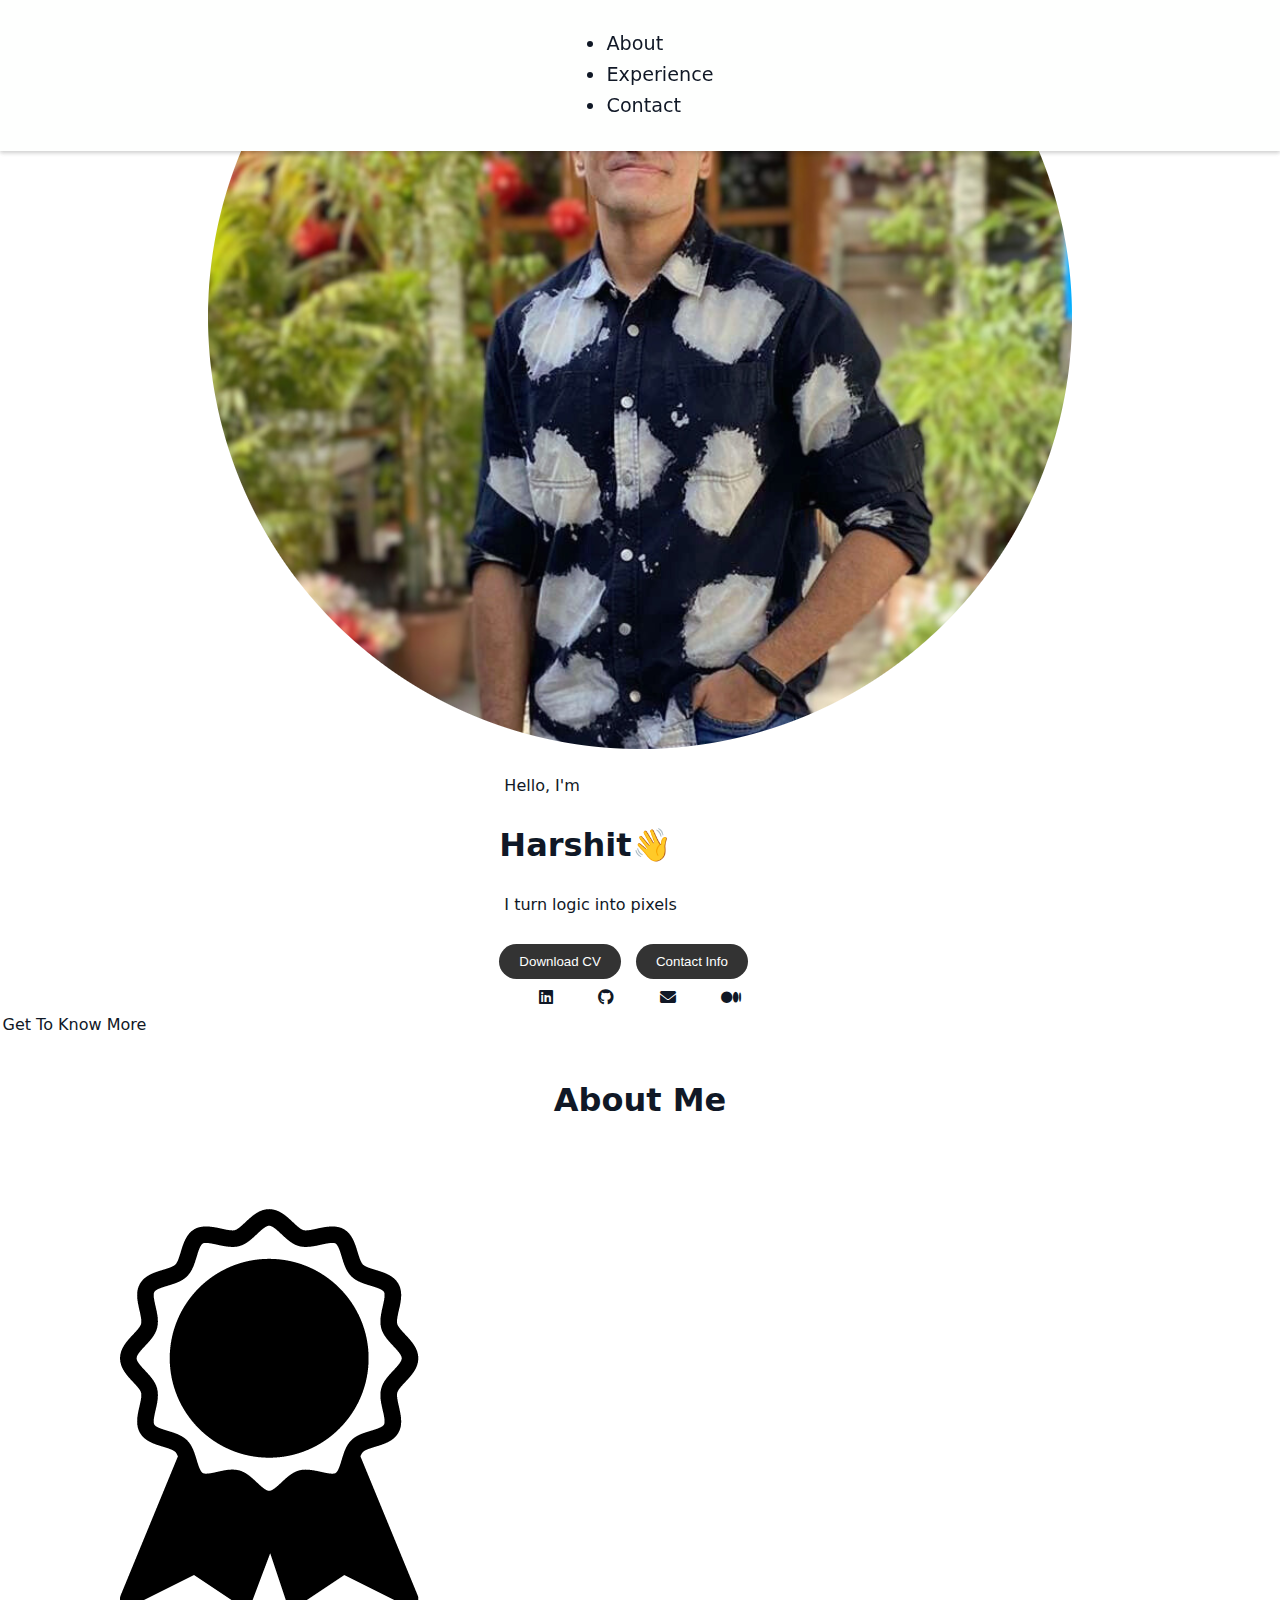
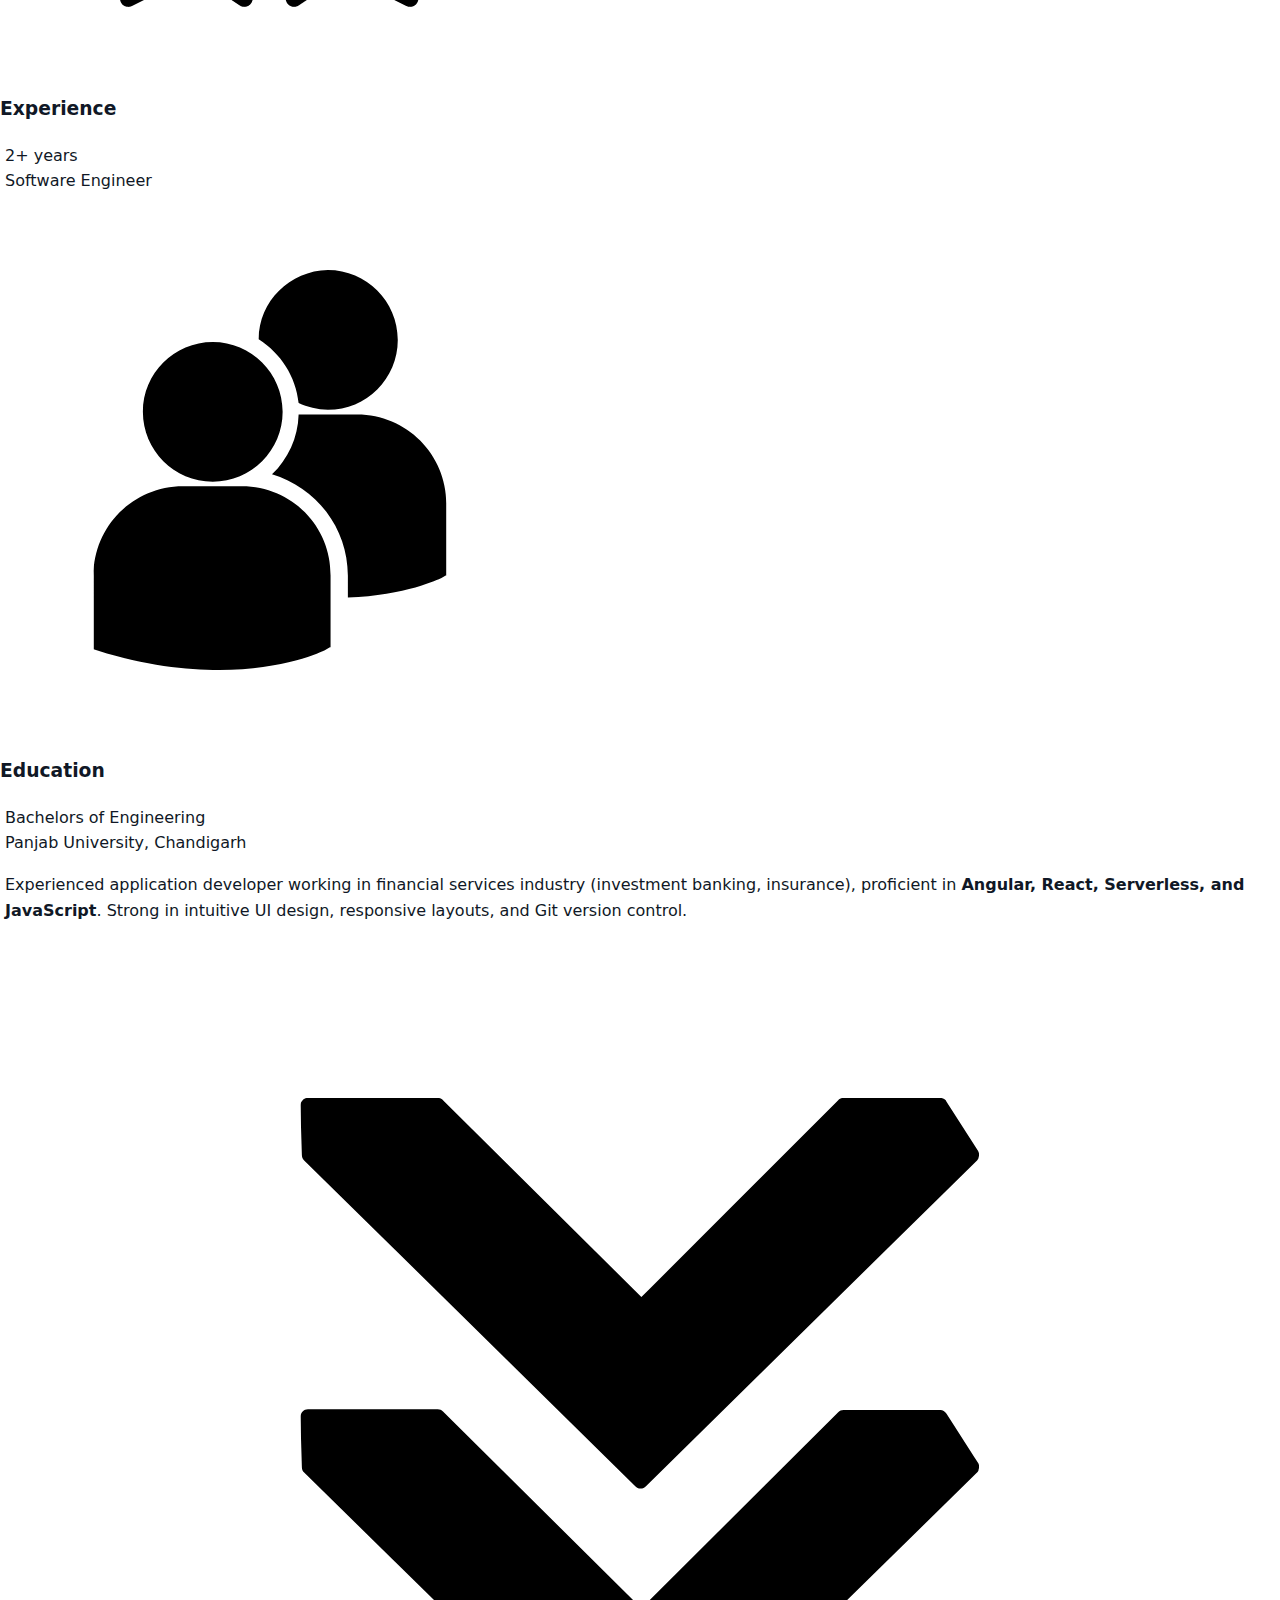
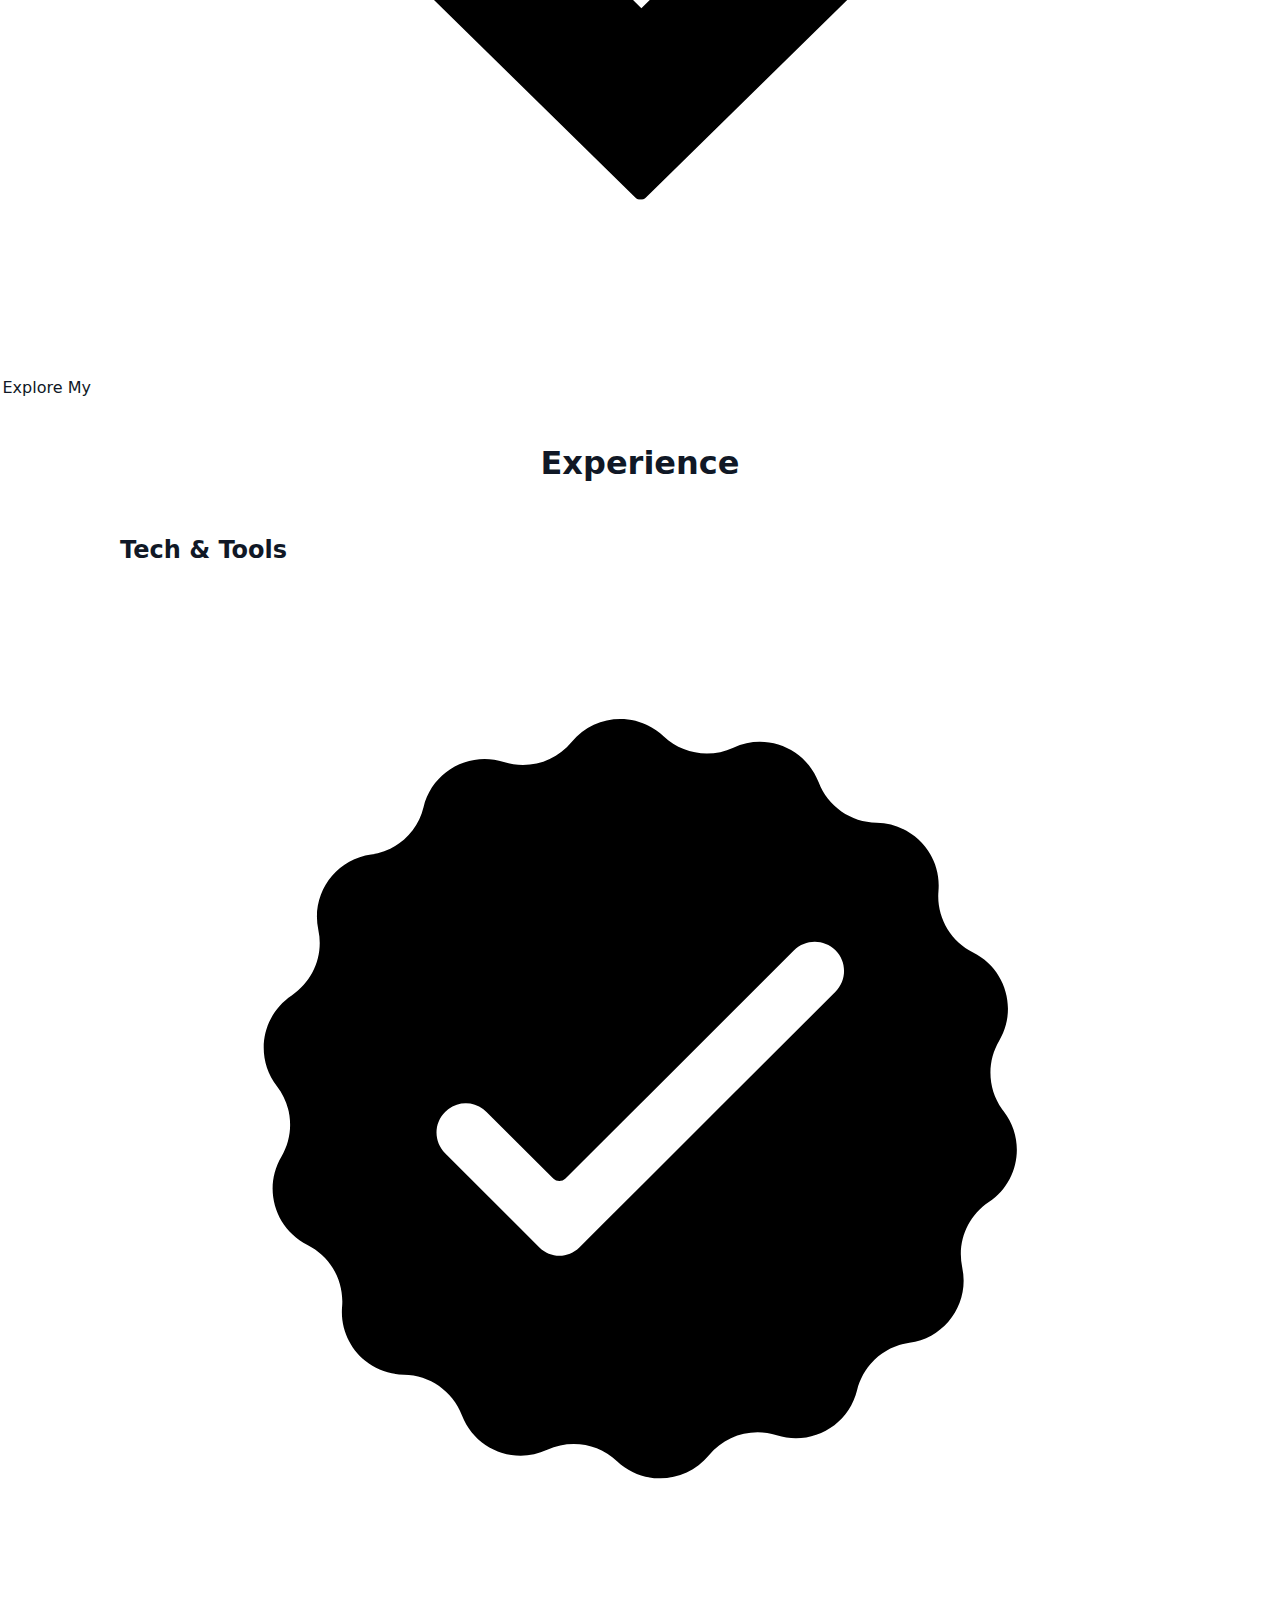
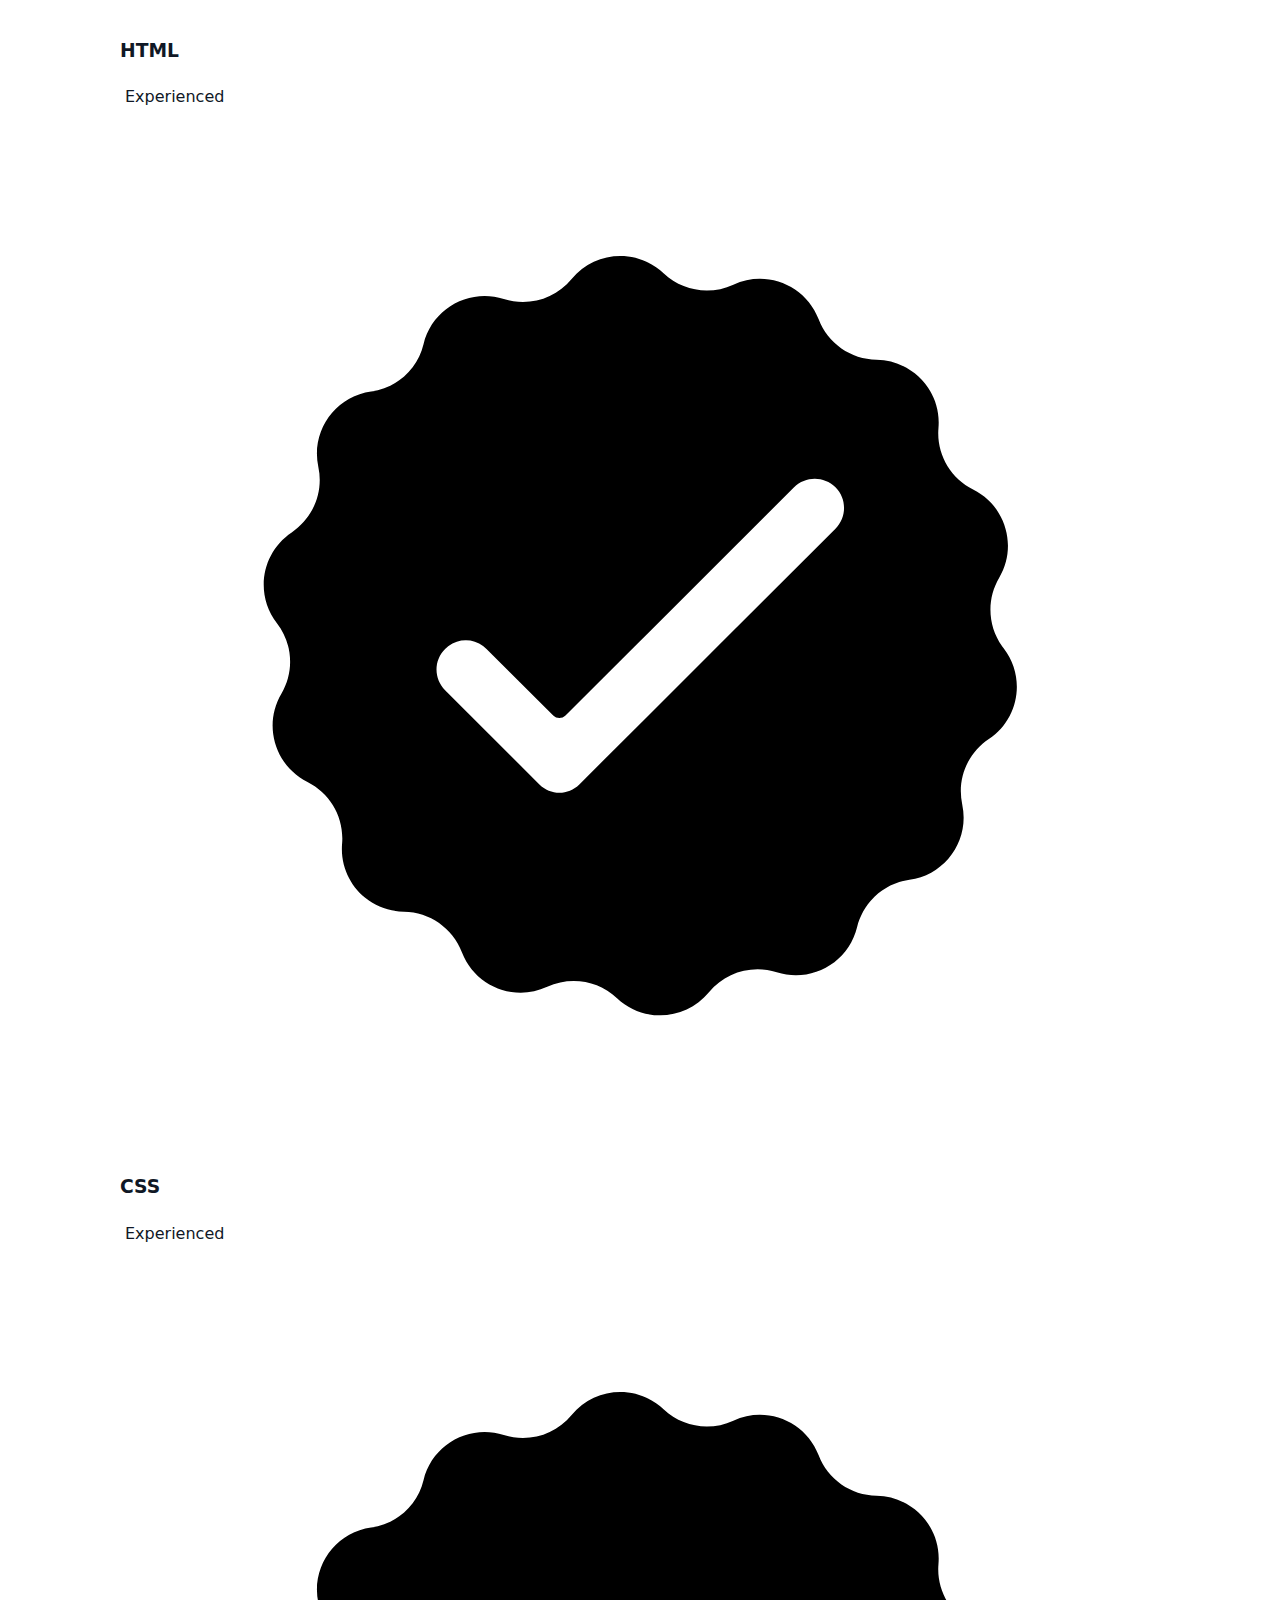
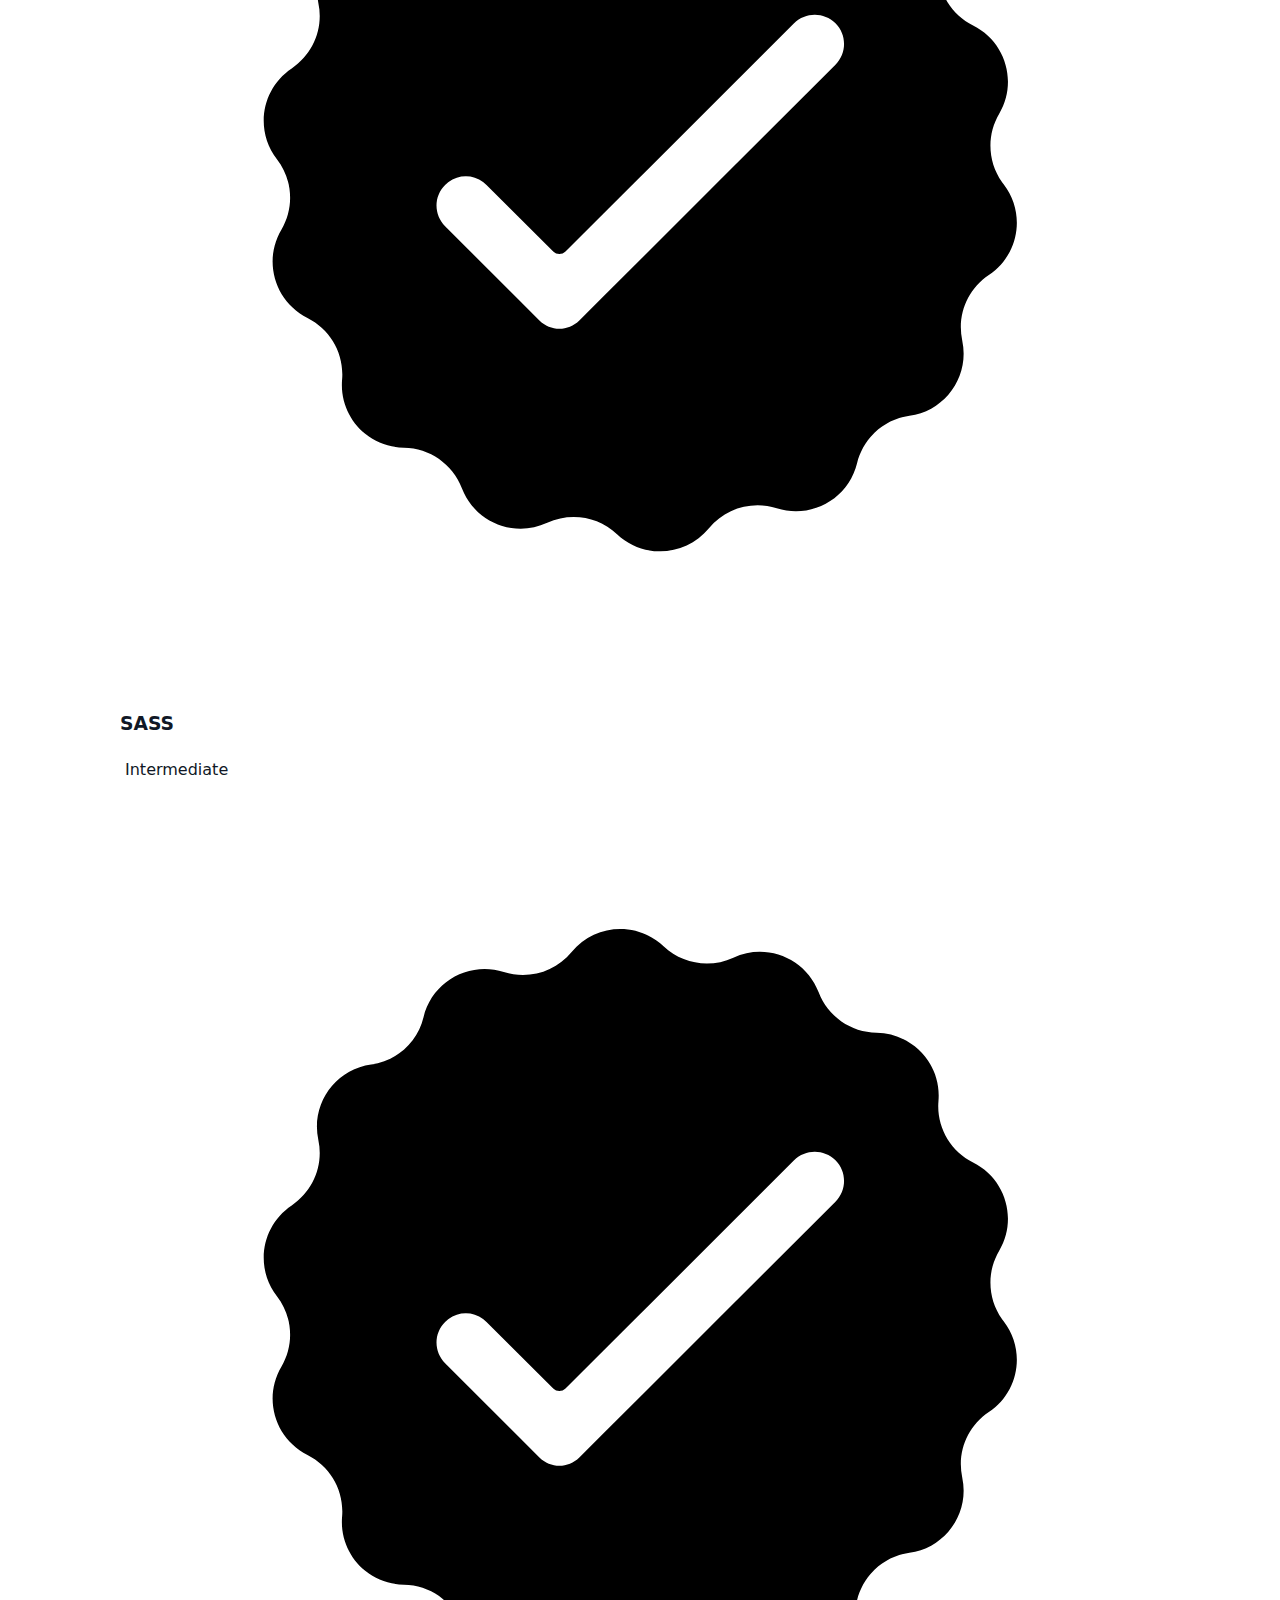
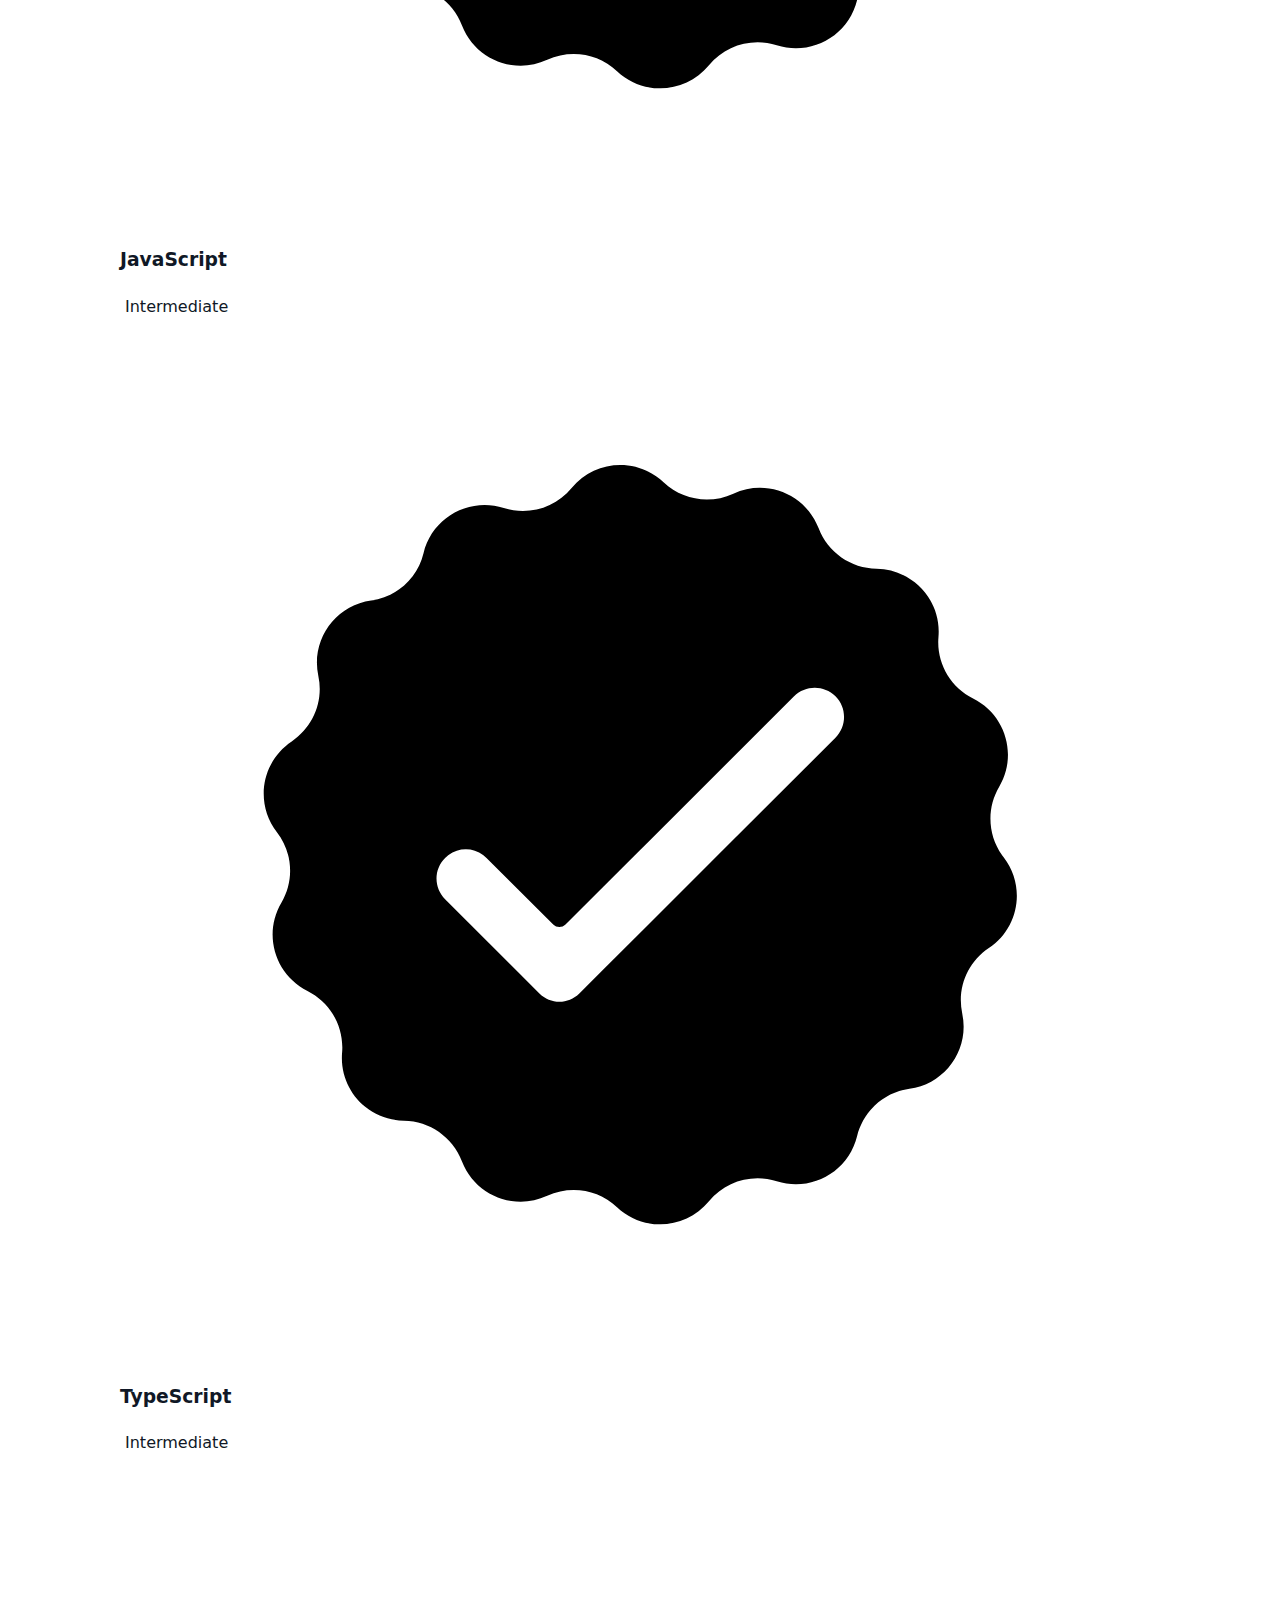
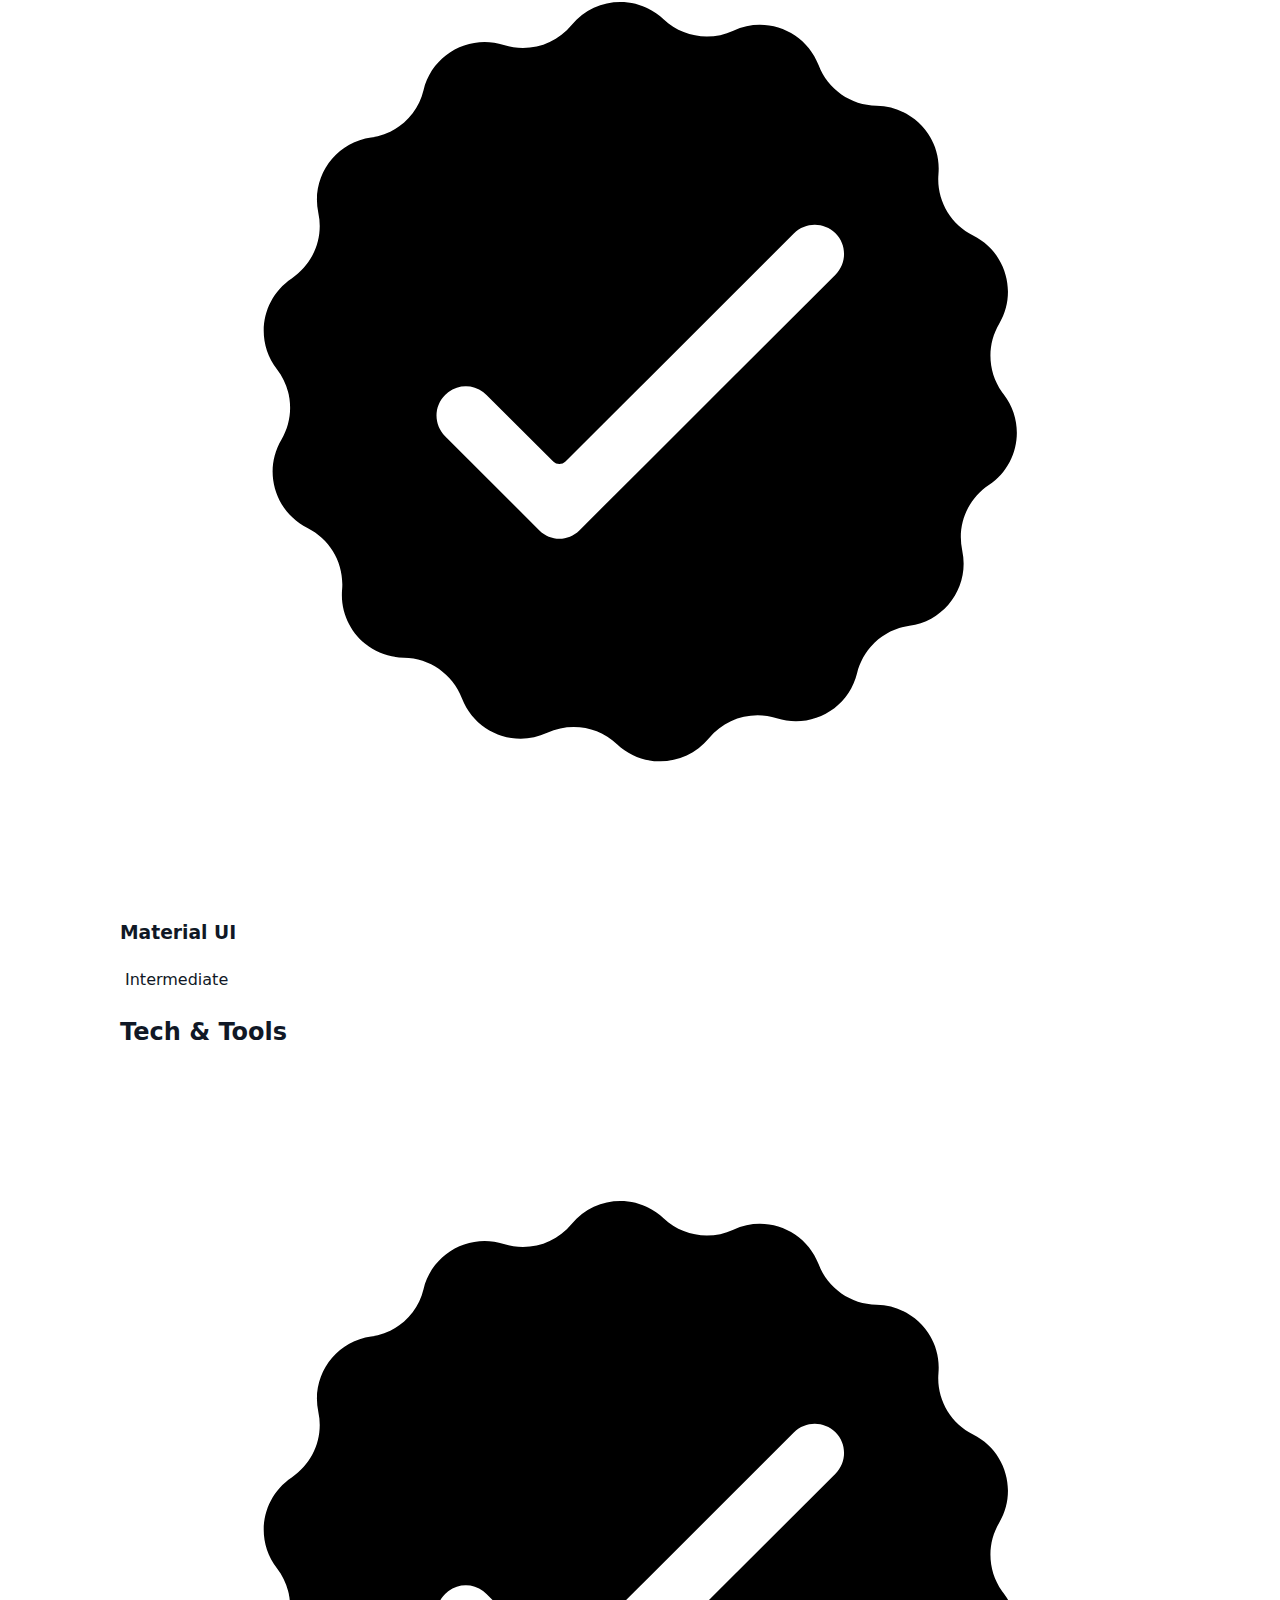
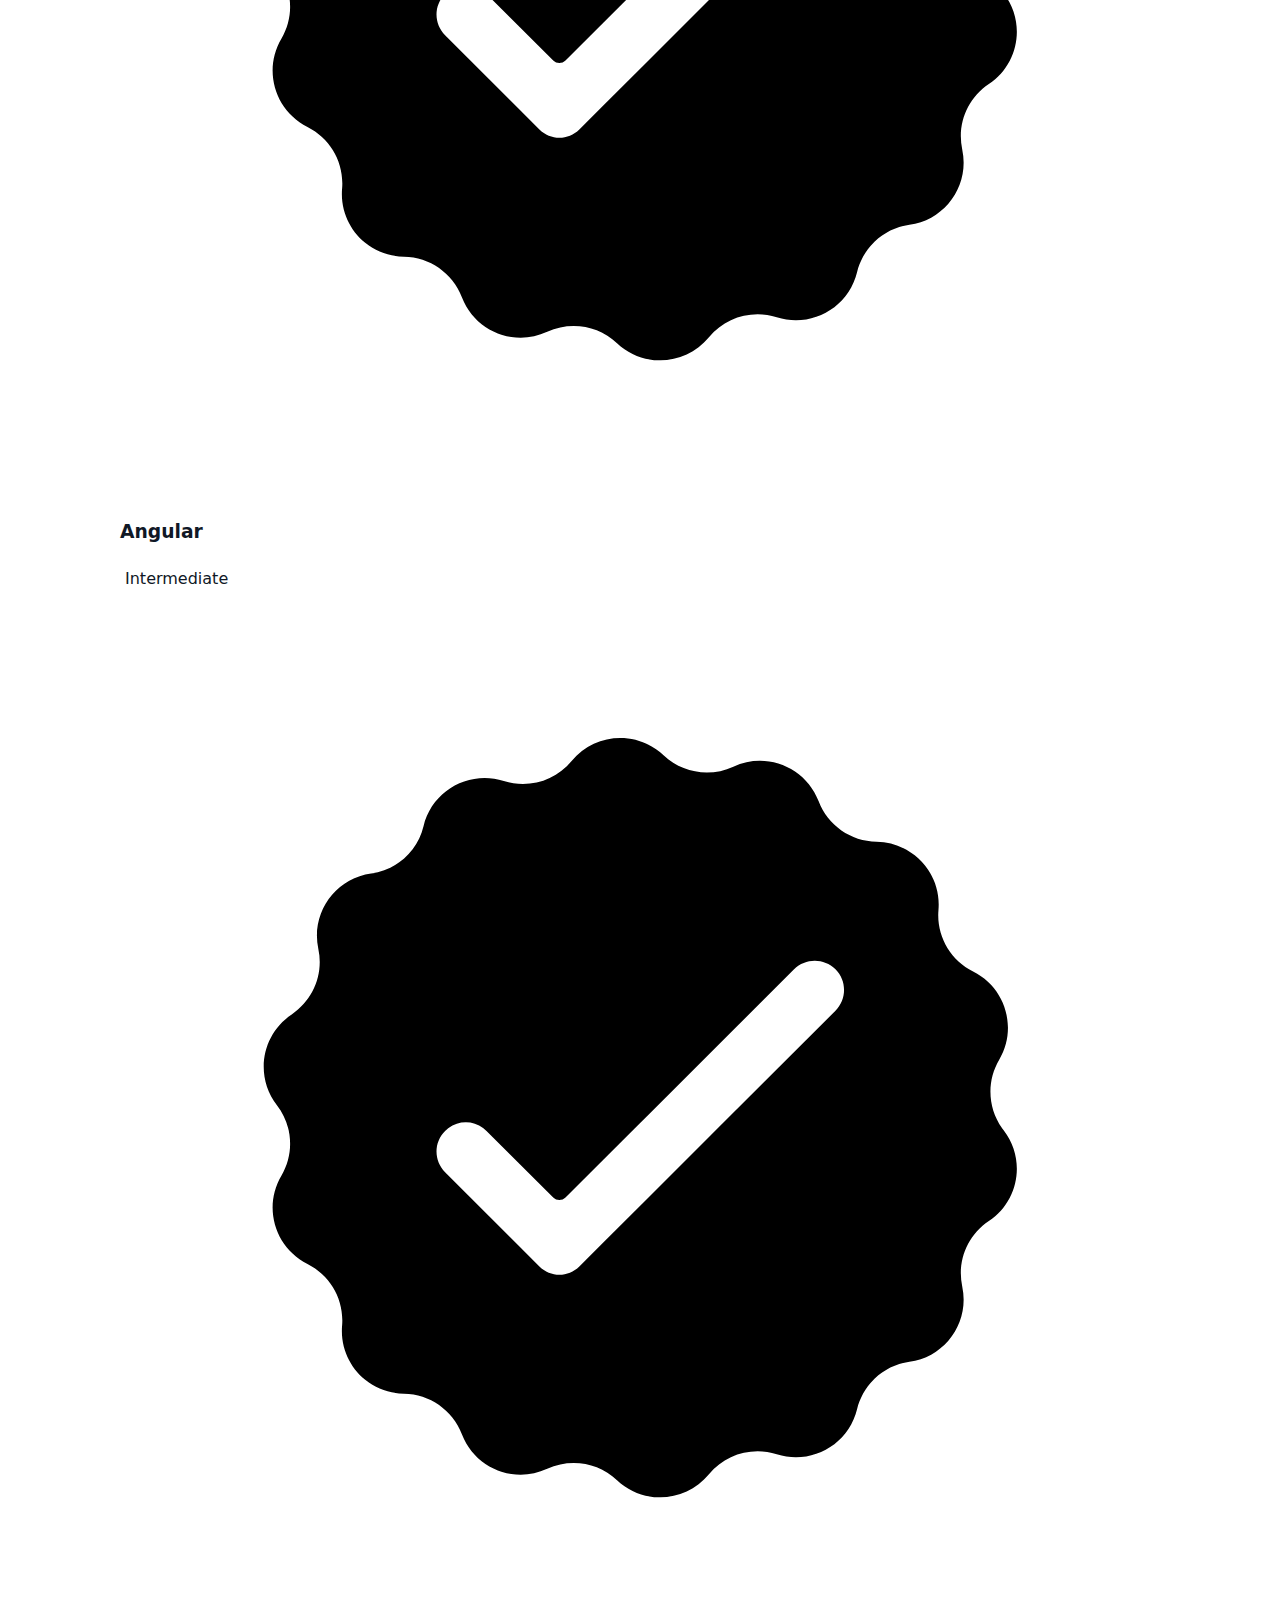
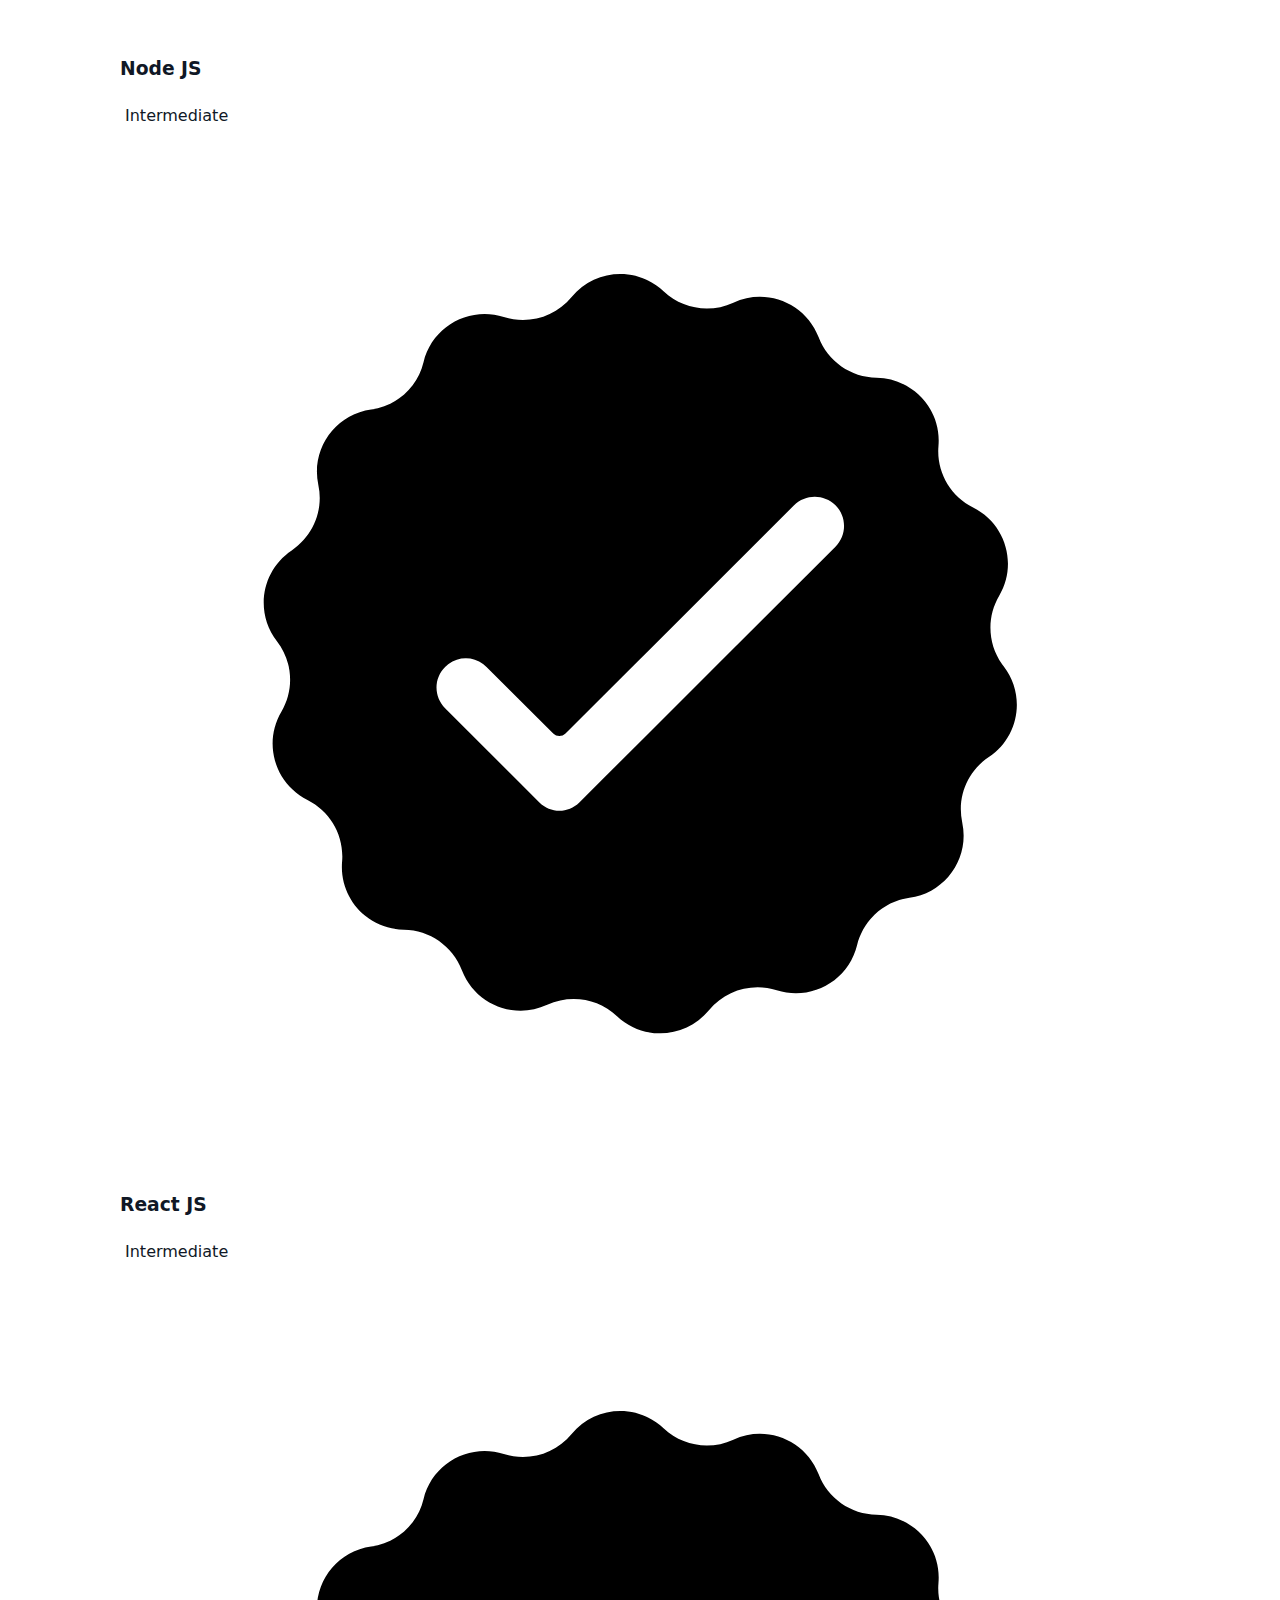
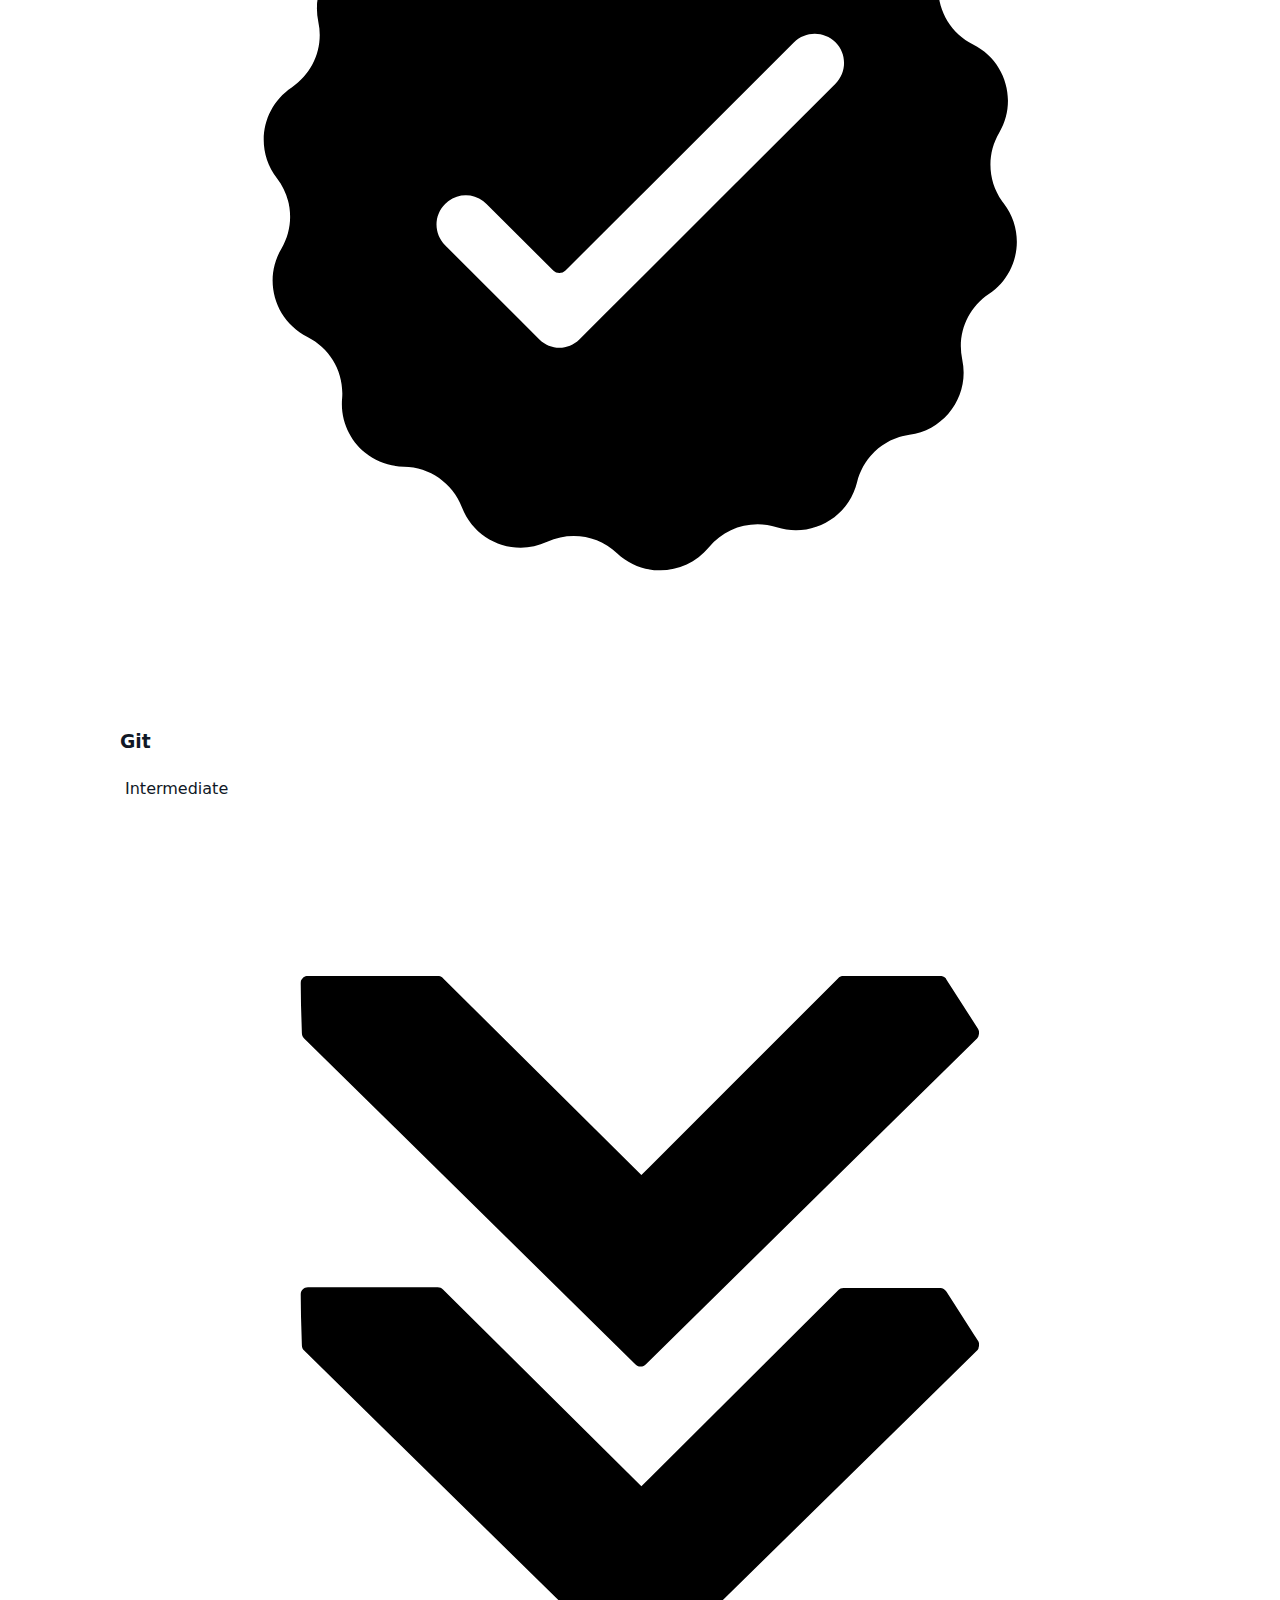
<file: index.html>
<!DOCTYPE html>
<html lang="en">

<head>
  <meta charset="UTF-8" />
  <meta http-equiv="X-UA-Compatible" content="IE=edge" />
  <meta name="viewport" content="width=device-width, initial-scale=1.0" />
  <title>Harshit Sharma - Portfolio</title>
  <link rel="stylesheet" href="style.css" />
  <link rel="stylesheet" href="mediaqueries.css" />
  <link rel="icon" href="assets/images/hs_logo.png" type="image/x-icon" />
  <link rel="stylesheet" href="https://cdnjs.cloudflare.com/ajax/libs/font-awesome/6.0.0-beta2/css/all.min.css" />
</head>

<body>
  <nav id="desktop-nav">
    <div class="logo">Harshit Sharma</div>
    <div>
      <ul class="nav-links">
        <li><a href="#about">About</a></li>
        <li><a href="#experience">Experience</a></li>
        <!-- <li><a href="#projects">Projects</a></li> -->
        <li><a href="#contact">Contact</a></li>
      </ul>
    </div>
  </nav>
  <nav id="hamburger-nav">
    <div class="logo">Harshit Sharma</div>
    <div class="hamburger-menu">
      <div class="hamburger-icon" onclick="toggleMenu()">
        <span></span>
        <span></span>
        <span></span>
      </div>
      <div class="menu-links">
        <li><a href="#about" onclick="toggleMenu()">About</a></li>
        <li><a href="#experience" onclick="toggleMenu()">Experience</a></li>
        <!-- <li><a href="#projects" onclick="toggleMenu()">Projects</a></li> -->
        <li><a href="#contact" onclick="toggleMenu()">Contact</a></li>
      </div>
    </div>
  </nav>
  <section id="profile">
    <div class="section__pic-container">
      <img src="assets/images/pic_harshit-circle.png" alt="Harshit Sharma profile picture" />
    </div>
    <div class="section__text">
      <p class="section__text__p1">Hello, I'm</p>
      <h1 class="title">Harshit👋</h1>
      <p class="section__text__p2">I turn logic into pixels</p>
      <div class="btn-container">
        <button class="btn btn-color-2" onclick="window.open('assets/document/harshit-resume-24.pdf')">
          Download CV
        </button>
        <button class="btn btn-color-1" onclick="location.href='./#contact'">
          Contact Info
        </button>
      </div>
      <div id="socials-container">
        <span class="icon">
          <a href="https://www.linkedin.com/in/harshit-sharma-8a74061a3" target="_blank" rel="noopener noreferrer">
            <i class="icon fab fa-linkedin"></i></a>
          <a href="https://github.com/harshitynwa" rel="noopener noreferrer">
            <i class="icon fab fa-github"></i></a>
          <a href="mailto: harshit16m@gmail.com" target="_blank" rel="noopener noreferrer">
            <i class="icon fas fa-envelope"></i></a>
          <a href="https://medium.com/@harshitynwa" target="_blank" rel="noopener noreferrer">
            <i class="icon fa-brands fa-medium"></i></a>
        </span>
        <!-- <img src="assets/images/linkedin.png" alt="My LinkedIn profile" class="icon"
          onclick="location.href='https://linkedin.com/'" />target="_blank"
        <img src="assets/images/github.png" alt="My Github profile" class="icon"
          onclick="location.href='https://github.com/'" /> -->
      </div>
    </div>
  </section>
  <section id="about">
    <p class="section__text__p1">Get To Know More</p>
    <h1 class="title">About Me</h1>
    <div class="section-container">
      <!-- <div class="section__pic-container">
        <img src="assets/images/coding_happy_guy.png" alt="Profile picture" class="about-pic" />
      </div> -->
      <div class="about-details-container">
        <div class="about-containers">
          <div class="details-container">
            <img src="assets/images/experience.png" alt="Experience icon" class="icon" />
            <h3>Experience</h3>
            <p>2+ years <br />Software Engineer</p>
          </div>
          <div class="details-container">
            <img src="assets/images/education.png" alt="Education icon" class="icon" />
            <h3>Education</h3>
            <p>Bachelors of Engineering<br />Panjab University, Chandigarh</p>
          </div>
        </div>
        <div class="text-container">
          <p class="section__text__p1">
            Experienced application developer working in financial services industry (investment banking, insurance),
            proficient in <b>Angular, React, Serverless, and JavaScript</b>. Strong in intuitive UI design, responsive
            layouts, and Git version control.
          </p>
        </div>
      </div>
    </div>
    <img src="assets/images/arrow.png" alt="Arrow icon" class="icon arrow" onclick="location.href='./#experience'" />
  </section>
  <section id="experience">
    <p class="section__text__p1">Explore My</p>
    <h1 class="title">Experience</h1>
    <div class="experience-details-container">
      <div class="about-containers">
        <div class="details-container">
          <h2 class="experience-sub-title">Tech & Tools</h2>
          <div class="article-container">
            <article>
              <img src="assets/images/checkmark.png" alt="Experience icon" class="icon" />
              <div>
                <h3>HTML</h3>
                <p>Experienced</p>
              </div>
            </article>
            <article>
              <img src="assets/images/checkmark.png" alt="Experience icon" class="icon" />
              <div>
                <h3>CSS</h3>
                <p>Experienced</p>
              </div>
            </article>
            <article>
              <img src="assets/images/checkmark.png" alt="Experience icon" class="icon" />
              <div>
                <h3>SASS</h3>
                <p>Intermediate</p>
              </div>
            </article>
            <article>
              <img src="assets/images/checkmark.png" alt="Experience icon" class="icon" />
              <div>
                <h3>JavaScript</h3>
                <p>Intermediate</p>
              </div>
            </article>
            <article>
              <img src="assets/images/checkmark.png" alt="Experience icon" class="icon" />
              <div>
                <h3>TypeScript</h3>
                <p>Intermediate</p>
              </div>
            </article>
            <article>
              <img src="assets/images/checkmark.png" alt="Experience icon" class="icon" />
              <div>
                <h3>Material UI</h3>
                <p>Intermediate</p>
              </div>
            </article>
          </div>
        </div>
        <div class="details-container">
          <h2 class="experience-sub-title">Tech & Tools</h2>
          <div class="article-container">
            <article>
              <img src="assets/images/checkmark.png" alt="Experience icon" class="icon" />
              <div>
                <h3>Angular</h3>
                <p>Intermediate</p>
              </div>
            </article>
            <article>
              <img src="assets/images/checkmark.png" alt="Experience icon" class="icon" />
              <div>
                <h3>Node JS</h3>
                <p>Intermediate</p>
              </div>
            </article>
            <article>
              <img src="assets/images/checkmark.png" alt="Experience icon" class="icon" />
              <div>
                <h3>React JS</h3>
                <p>Intermediate</p>
              </div>
            </article>
            <article>
              <img src="assets/images/checkmark.png" alt="Experience icon" class="icon" />
              <div>
                <h3>Git</h3>
                <p>Intermediate</p>
              </div>
            </article>
          </div>
        </div>
      </div>
    </div>
    <img src="assets/images/arrow.png" alt="Arrow icon" class="icon arrow" onclick="location.href='./#contact'" />
  </section>
  <!-- <section id="projects">
    <p class="section__text__p1">Browse My Recent</p>
    <h1 class="title">Projects</h1>
    <div class="experience-details-container">
      <div class="about-containers">
        <div class="details-container color-container">
          <div class="article-container">
            <img src="assets/images/project-1.png" alt="Project 1" class="project-img" />
          </div>
          <h2 class="experience-sub-title project-title">Project One</h2>
          <div class="btn-container">
            <button class="btn btn-color-2 project-btn" onclick="location.href='https://github.com/'">
              Github
            </button>
            <button class="btn btn-color-2 project-btn" onclick="location.href='https://github.com/'">
              Live Demo
            </button>
          </div>
        </div>
        <div class="details-container color-container">
          <div class="article-container">
            <img src="assets/images/project-2.png" alt="Project 2" class="project-img" />
          </div>
          <h2 class="experience-sub-title project-title">Project Two</h2>
          <div class="btn-container">
            <button class="btn btn-color-2 project-btn" onclick="location.href='https://github.com/'">
              Github
            </button>
            <button class="btn btn-color-2 project-btn" onclick="location.href='https://github.com/'">
              Live Demo
            </button>
          </div>
        </div>
        <div class="details-container color-container">
          <div class="article-container">
            <img src="assets/images/project-3.png" alt="Project 3" class="project-img" />
          </div>
          <h2 class="experience-sub-title project-title">Project Three</h2>
          <div class="btn-container">
            <button class="btn btn-color-2 project-btn" onclick="location.href='https://github.com/'">
              Github
            </button>
            <button class="btn btn-color-2 project-btn" onclick="location.href='https://github.com/'">
              Live Demo
            </button>
          </div>
        </div>
      </div>
    </div>
    <img src="assets/images/arrow.png" alt="Arrow icon" class="icon arrow" onclick="location.href='./#contact'" />
  </section> -->
  <section id="contact">
    <p class="section__text__p1">Get in Touch</p>
    <h1 class="title">Contact Me</h1>
    <div class="contact-info-upper-container">
      <div class="contact-info-container">
        <img src="assets/images/email.png" alt="Email icon" class="icon contact-icon email-icon" />
        <p><a href="mailto:harshit16m@gmail.com">harshit16m@gmail.com</a></p>
      </div>
      <div class="contact-info-container">
        <img src="assets/images/linkedin.png" alt="LinkedIn icon" class="icon contact-icon" />
        <p><a href="https://www.linkedin.com/in/harshit-sharma-8a74061a3" target="_blank">LinkedIn</a></p>
      </div>
    </div>
  </section>
  <footer>
    <nav>
      <div class="nav-links-container">
        <ul class="nav-links">
          <li><a href="#about">About</a></li>
          <li><a href="#experience">Experience</a></li>
          <!-- <li><a href="#projects">Projects</a></li> -->
          <li><a href="#contact">Contact</a></li>
        </ul>
      </div>
    </nav>
    <p>Copyright &#169; Harshit Sharma. All Rights Reserved.</p>
  </footer>
  <script src="script.js"></script>
</body>

</html>
</file>
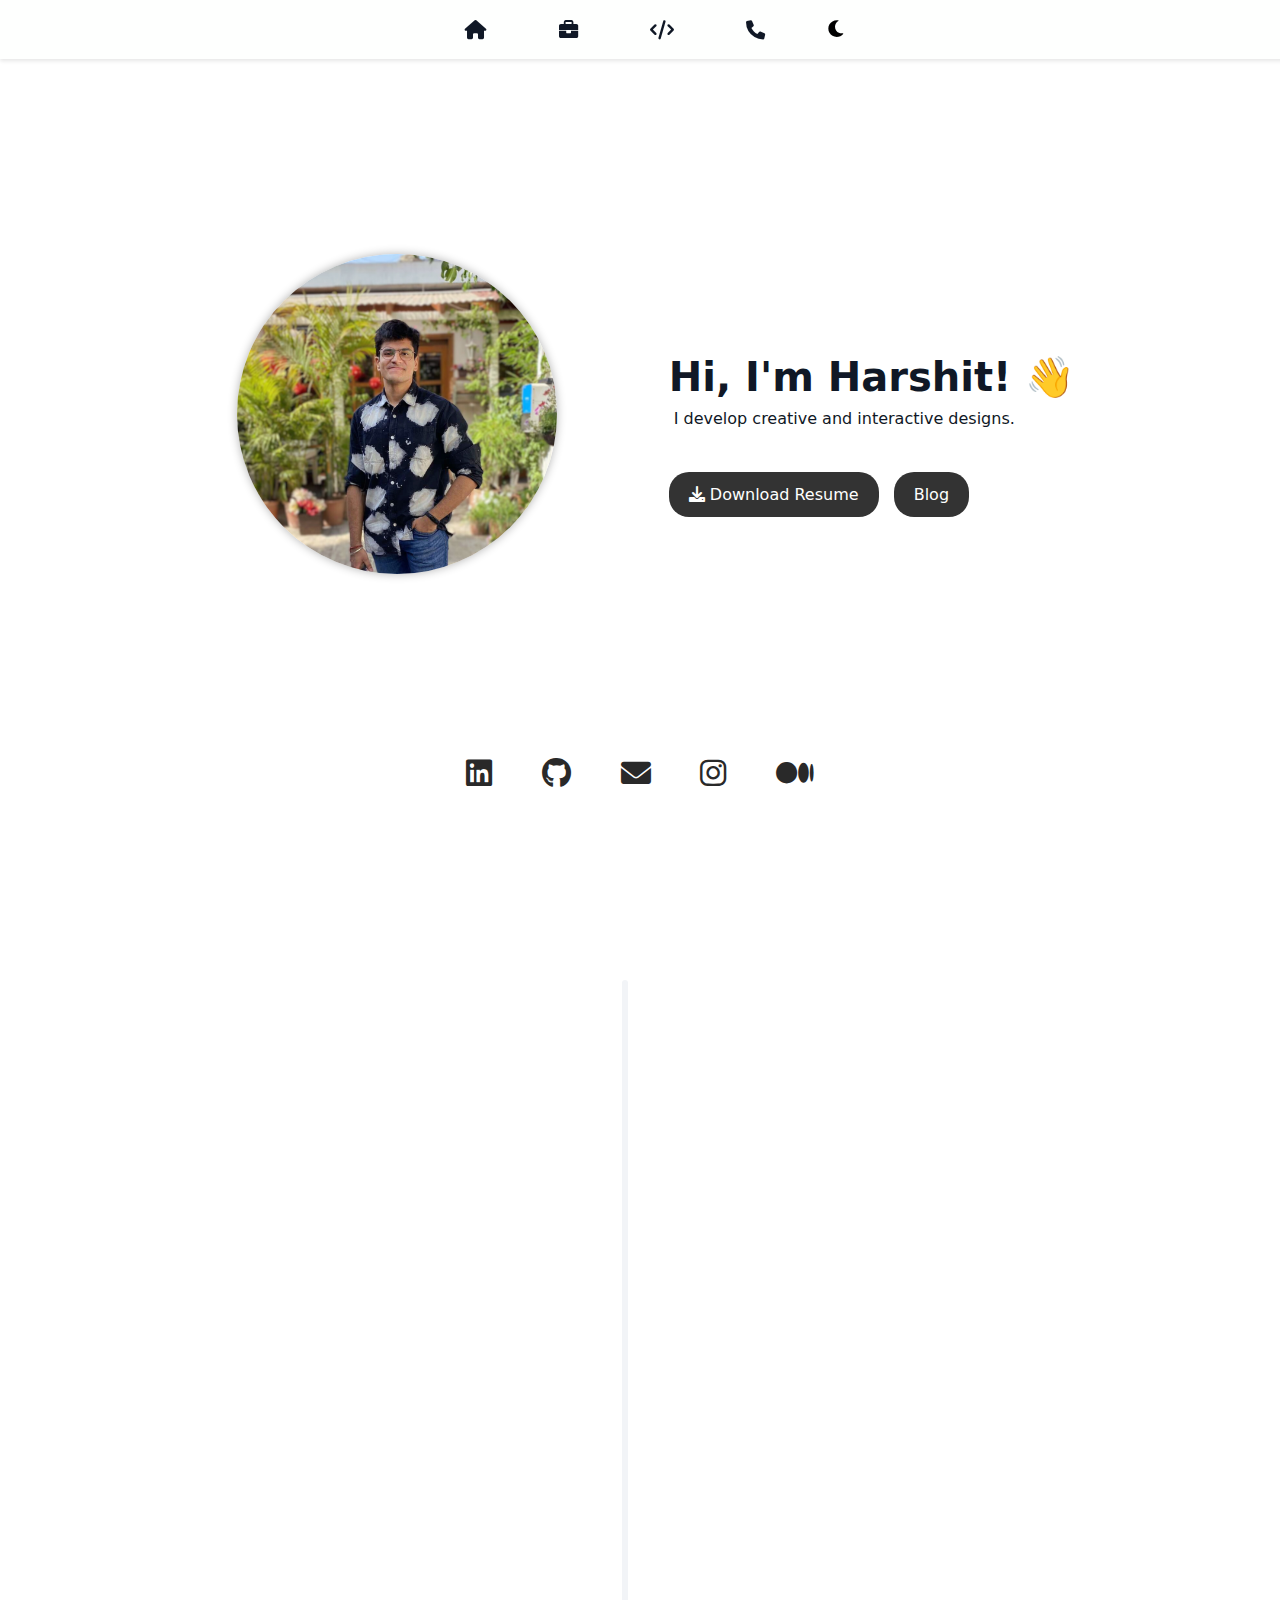
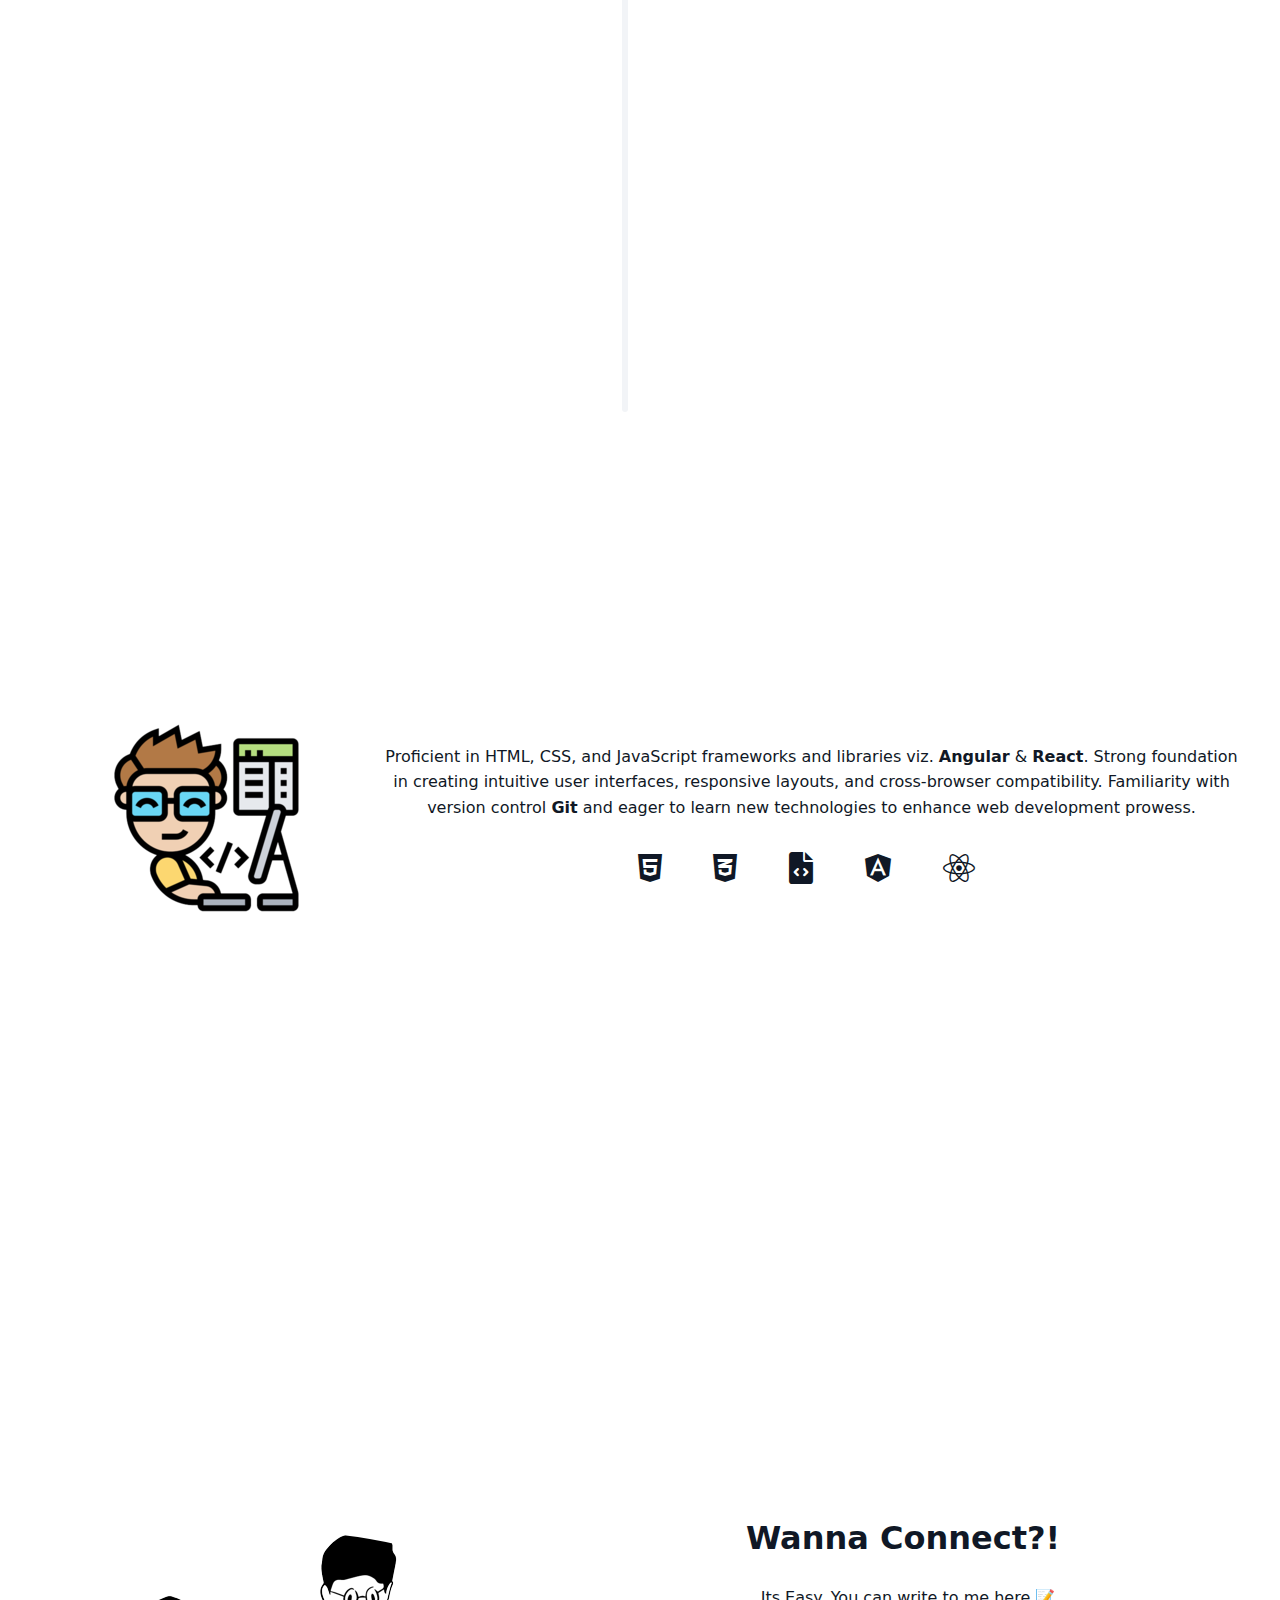
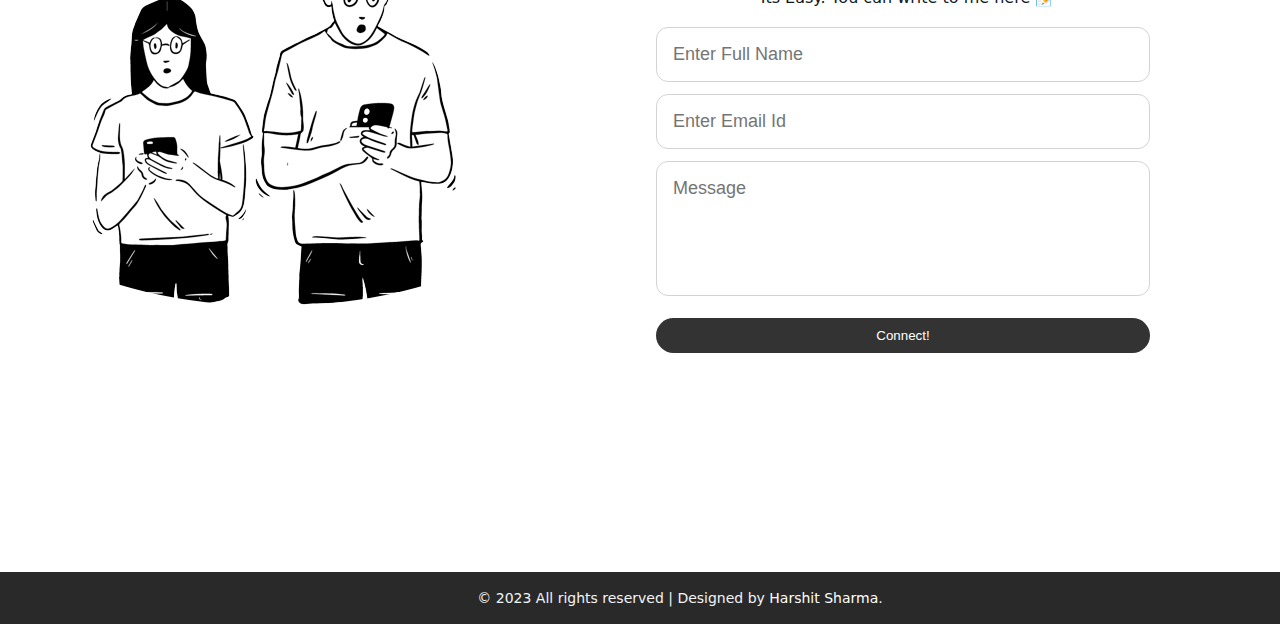
<file: old-index.html>
<!DOCTYPE html>
<html lang="en">

<head>
    <meta charset="UTF-8" />
    <meta name="viewport" content="width=device-width, initial-scale=1.0" />
    <link rel="stylesheet" href="style.css" />
    <link rel="icon" href="assets/images/harshit_logo.png" type="image/x-icon" />
    <!-- Font Awesome -->
    <link rel="stylesheet" href="https://cdnjs.cloudflare.com/ajax/libs/font-awesome/6.0.0-beta2/css/all.min.css" />

    <title>Harshit Sharma - Portfolio</title>
</head>

<body>
    <nav class="navbar">
        <div class="contain">
            <ul class="menu">
                <button class="menu-toggle" aria-label="Toggle Menu" title="Menu">
                    <i class="fas fa-bars"></i>
                </button>
                <li>
                    <a href="#home" title="About"><i class="icon fa-solid fa-house"></i></a>
                </li>
                <li>
                    <a href="#timeline" title="Experience"><i class="icon fa-solid fa-briefcase"></i></a>
                </li>
                <li>
                    <a href="#skills" title="Skills"><i class="icon fa-solid fa-code"></i></a>
                </li>
                <li>
                    <a href="#contact" title="Contact"><i class="icon fa-solid fa-phone"></i></a>
                </li>
                <button class="dark-mode-toggle" aria-label="Toggle Dark Mode" title="Dark Mode">
                    <i class="fa-solid fa-moon"></i>
                </button>
            </ul>
        </div>
    </nav>
    <header>
        <section id="home">
            <div class="section-image">
                <div>
                    <img src="assets/images/pic_harshit.png" alt="Hero Background" class="heroImage" />
                </div>
                <div>
                    <h1 class="transition-ease">Hi, I'm Harshit! 👋</h1>
                    <p class="transition-ease">
                        I develop creative and interactive designs.
                    </p>
                    <div>
                        <a href="assets/document/harshit_resume.pdf" download class="btn">
                            <i class="fas fa-download"></i> Download Resume
                        </a>
                        <a href="https://medium.com/@harshitynwa" target="_blank" rel="noopener noreferrer" class="btn">
                            Blog</a>
                    </div>
                </div>
            </div>
            <div class="bg-social">
                <span class="icon-bg">
                    <a href="https://www.linkedin.com/in/harshit-sharma-8a74061a3" target="_blank"
                        rel="noopener noreferrer">
                        <i class="icon fab fa-linkedin"></i></a>
                    <a href="https://github.com/harshitynwa" target="_blank" rel="noopener noreferrer">
                        <i class="icon fab fa-github"></i></a>
                    <a href="mailto: harshit16m@gmail.com" target="_blank" rel="noopener noreferrer">
                        <i class="icon fas fa-envelope"></i></a>
                    <a href="https://www.instagram.com/harshitynwa/" target="_blank" rel="noopener noreferrer">
                        <i class="icon fab fa-instagram"></i></a>
                    <a href="https://medium.com/@harshitynwa" target="_blank" rel="noopener noreferrer">
                        <i class="icon fa-brands fa-medium"></i></a>
                </span>
            </div>
        </section>
    </header>
    <!-- <section id="about">
      <h2>About Me</h2>
      <p>Your about content goes here.</p>
    </section> -->
    <section id="timeline">
        <!-- <h1>Timeline</h1> -->
        <div class="timeline contain">
            <div class="container left-container">
                <img src="assets/images/gemini_logo1.jpg" />
                <div class="text-box">
                    <h2>Gemini Solutions Pvt Ltd</h2>
                    <small>2022-Present | Gurugram, India</small>
                    <p>
                        At Gemini, I contribute to the
                        <b>front-end</b> product development team, majorly in the
                        <b>BFSI sector</b>. Gemini is a Leading IT Consulting, Product
                        Development & Management Services Company based out of Gurugram,
                        India.
                    </p>
                    <!-- My role involves crafting dynamic
              end-to-end features across multiple product lines, enhancing user
              experiences through diverse flows. -->
                    <span class="left-container-arrow"></span>
                </div>
            </div>
            <div class="container right-container">
                <img src="assets/images/chd_angels.jpg" />
                <div class="text-box">
                    <h2>Chandigarh Angels Network</h2>
                    <small>2021-2022 | Chandigarh, India </small>
                    <p>
                        Actively engaged with <b>startup founders</b> and investors,
                        fostering meaningful connections. CAN is an established
                        <b>Venture Capital and Private Equity</b> firm with seasoned
                        Investors shaping small business and ideas.
                    </p>
                    <span class="right-container-arrow"></span>
                </div>
            </div>
            <div class="container left-container">
                <img src="assets/images/panjab_uni.png" />
                <div class="text-box">
                    <h2>Panjab University</h2>
                    <small>2018-2022 | Chandigarh, India</small>
                    <p>
                        Pursued <b>BE (ECE)</b> at Panjab University, I honed technical
                        prowess, embraced collaborative learning, and undertook projects
                        that merged theory and application. Worked on numerous
                        <b>hardware projects</b> involving a Wireless communication
                        systems.
                    </p>
                    <span class="left-container-arrow"></span>
                </div>
            </div>
        </div>
    </section>
    <section id="skills">
        <!-- <h1>Skills</h1> -->
        <div class="skills-section contain">
            <div>
                <img src="assets/images/coding_happy_guy.png" />
            </div>
            <div class="contain">
                <p>
                    Proficient in HTML, CSS, and JavaScript frameworks and libraries
                    viz. <b>Angular</b> & <b>React</b>. Strong foundation in creating
                    intuitive user interfaces, responsive layouts, and cross-browser
                    compatibility. Familiarity with version control <b>Git</b> and eager
                    to learn new technologies to enhance web development prowess.
                </p>
                <h1 className="icon-bg">
                    <i class="icon fab fa-html5" title="HTML"></i>
                    <i class="icon fab fa-css3-alt" title="CSS"></i>
                    <i class="icon fas fa-file-code" title="Visual Studio Code"></i>
                    <i class="icon fab fa-angular" title="Angular"></i>
                    <i class="icon fa-brands fa-react" title="React"></i>
                    <!-- <i class="icon fab fa-github" title="Github"></i>
            <i class="icon fab fa-linux" title="Linux"></i> -->
                </h1>
            </div>
        </div>
    </section>
    <section id="contact">
        <!-- <h1>Get in Touch</h1> -->
        <div class="get-in-touch contain">
            <div>
                <img src="assets/images/contact_bg-use.png" />
            </div>
            <div class="form">
                <h1>Wanna Connect?!</h1>
                <p>Its Easy. You can write to me here 📝</p>
                <input class="input" type="text" id="fullName" placeholder="Enter Full Name" />
                <input class="input" type="text" id="emailId" placeholder="Enter Email Id" />
                <input class="input msg" type="text" id="message" placeholder="Message" />
                <button class="btn" id="connectBtn">Connect!</button>
            </div>
        </div>
    </section>
    <footer class="footer">
        <p>
            &copy; 2023 All rights reserved | Designed by
            <a href="#" target="_blank">Harshit Sharma</a>.
        </p>
    </footer>

    <script src="script.js"></script>
    <script src="https://cdn.emailjs.com/dist/email.min.js"></script>
</body>

</html>
</file>
<file: style.css>
body {
  font-family: system-ui, -apple-system, BlinkMacSystemFont, "Segoe UI", Roboto,
    Oxygen, Ubuntu, Cantarell, "Open Sans", "Helvetica Neue", sans-serif;
  margin: 0;
  padding: 0;
  transition: background-color 0.3s, color 0.3s;
  /* color: #1b1b1b; */
  color: #101826; /* Updated color */
  line-height: 1.6;
  overflow-x: hidden;
}
h2 {
  width: 100%;
  margin: 20px auto;
}
p {
  width: 100%;
  margin-left: 5px;
}
section {
  min-height: 100vh;
  display: flex;
  flex-direction: column;
  align-items: center;
  justify-content: center;
  margin: 0;
  padding: 0;
}

nav {
  background-color: #fefffe;
  color: #101826;
  padding: 10px;
  display: flex;
  align-items: center;
  justify-content: center;
  position: fixed;
  top: 0;
  left: 0;
  right: 0;
  font-size: 1.2rem;
  box-shadow: 0 2px 4px rgba(0, 0, 0, 0.1);
  z-index: 100;
}
.navbar {
  position: fixed;
  top: 0;
  width: 100%;
  transition: top 0.3s ease-in-out;
}
/* Footer styles */
.footer {
  background-color: linear-gradient(45deg, #333, #b0afaf);
  color: white;
  padding: 30px 0;
  text-align: center;
}

.footer p {
  margin: 0;
  font-size: 14px;
}

.footer a {
  color: white;
  text-decoration: none;
}

.footer a:hover {
  text-decoration: underline;
}

.menu {
  display: flex;
  list-style: none;
  margin: 0;
  padding: 0;
}
nav .menu {
  display: flex;
  list-style: none;
  margin: 0;
  padding: 0;
}

nav .menu li {
  margin: 0;
  padding: 0;
  position: relative;
}

nav .menu .icon,
.dark-mode-toggle {
  text-decoration: none;
  position: relative;
  padding: 0 1rem;
}

nav .menu .icon:after,
.dark-mode-toggle:after {
  content: "";
  position: absolute;
  background-color: #121212;
  height: 3px;
  width: 0;
  left: 0;
  bottom: -10px;
  transition: 0.3s;
  transform-origin: left center;
  transform: scaleX(0);
}

nav .menu .icon:hover:after,
.dark-mode-toggle:hover:after {
  width: 100%;
  transform: scaleX(1);
}

.menu-toggle,
.dark-mode-toggle {
  border: none;
  background-color: transparent;
  cursor: pointer;
  font-size: 1.2rem;
  margin: 0 10px;
}
.menu-toggle {
  display: none;
}
/* Mobile screens */

.btn {
  display: inline-block;
  background-color: #333;
  color: #fefffe;
  margin-top: 10px;
  margin-right: 10px;
  padding: 10px 20px;
  text-decoration: none;
  border: none;
  cursor: pointer;
  transition: background-color 0.3s, color 0.3s;
  border-radius: 20px;
}

.btn:hover {
  background-color: #444;
}

a {
  text-decoration: none;
  color: inherit;
}

a:hover {
  text-decoration: none;
}
.footer {
  background-color: #292929;
  color: #f2f4f7;
  display: flex;
  flex-direction: column;
  justify-content: space-between;
  align-items: center;
  bottom: 0;
  width: 100%;
  padding: 15px 40px;
  text-align: center;
}
.bg-social {
  display: flex;
  flex-direction: column;
  justify-content: center;
  align-items: center;
  width: 100%;
  color: #292929;
  padding: 15px 40px;
  text-align: center;
  font-size: 1.2rem;
}
.bg-social a {
  background-color: inherit;
  transition: transform 0.3s, font-size 0.3s;
  display: inline-block;
}

.bg-social a:hover {
  transform: rotate(4deg);
}

.icon-bg a:hover {
  transform: rotate(4deg) scale(1.1);
}

.heroImage {
  width: auto;
  height: 20rem;
  border-radius: 50%;
  background-position: inherit;
  margin: 2rem;
  box-shadow: 0 0 10px rgba(0, 0, 0, 0.3);
}

.section-image {
  margin-top: 1rem;
  justify-content: center;
  min-height: 70vh;
  display: flex;
  gap: 80px;
  align-items: center;
}
.icon {
  margin-top: 10px;
  margin-left: 20px;
  margin-bottom: 10px;
  max-width: 100%;
  margin-right: 20px;
}
.section-image h1 {
  font-size: 40px;
  font-weight: 700;
}
.section-image p {
  font-size: inherit;
  font-weight: 500;
  margin-top: -30px;
  margin-bottom: 30px;
}
.big-text {
  font-size: 30px;
  font-weight: 700;
}
.get-in-touch {
  display: flex;
  justify-content: center;
  align-items: center;
  width: 100%;
  text-align: center;
}
.get-in-touch img {
  border-radius: 50%;
  margin-left: -100px;
}
.form {
  width: 100%;
  margin: 20px 90px 20px 50px;
}
.form .btn {
  width: 100%;
}

.input {
  width: 100%;
  margin-bottom: 12px;
  padding: 16px;
  box-sizing: border-box;
  font-size: 18px;
  border: 1px solid lightgray;
  /* background-image: linear-gradient(45deg, #f3f3f3, #e6e6e6); */
  border-radius: 12px;
}
.input:hover {
  border: 2px solid #101826;
}
.msg {
  padding-bottom: 6rem;
}

.icon-bg {
  font-size: 30px;
}
.contain {
  max-width: 1200px;
}
.timeline {
  position: relative;
  width: 100%;
  margin: 20px auto;
  padding: 10px;
}
.timeline h1 {
  color: #fefffe;
  font-size: 30px;
  background-color: #101826;
}
.container {
  margin-top: 10px;
  margin-bottom: 10px;
  padding: 10px 50px;
  position: relative;
  width: 40%;
  animation: movedown 1s linear forwards;
  opacity: 0;
}
@keyframes movedown {
  0% {
    opacity: 1;
    transform: translateY(-30px);
  }
  100% {
    opacity: 1;
    transform: translateY(0px);
  }
}
.container:nth-child(1) {
  animation-delay: 0s;
}
.container:nth-child(2) {
  animation-delay: 3s;
}
.container:nth-child(3) {
  animation-delay: 6s;
}

.text-box {
  padding: 20px 30px;
  background: #f2f4f7;
  position: relative;
  border-radius: 6px;
  font-size: 15px;
}
.left-container {
  left: 0;
}
.right-container {
  left: 50%;
  /* padding: inherit -10px; */
}
.container img {
  position: absolute;
  width: 70px;
  border-radius: 50%;
  border: 1px solid #f2f4f7;
  /* background-color: #f2f4f7; */
  right: -40px;
  margin-top: 15px;
  z-index: 10;
}
.right-container img {
  left: -50px;
}

.timeline::after {
  content: "";
  position: absolute;
  width: 6px;
  height: 100%;
  border-radius: 6px;
  background: #f2f4f7;
  top: 60px;
  left: 50%;
  margin-left: -18px;
  z-index: -1;
  animation: moveline 6s linear forwards;
}

@keyframes moveline {
  0% {
    height: 0;
  }
  100% {
    height: 68%;
  }
}
.text-box h2 {
  font-weight: 600;
}
.text-box small {
  display: inline-block;
  margin-bottom: 15px;
}
.right-container-arrow {
  height: 0;
  width: 0;
  position: absolute;
  top: 28px;
  z-index: 1;
  border-top: 15px solid transparent;
  border-bottom: 15px solid transparent;
  border-right: 15px solid #f2f4f7;
  left: -14px;
}
.left-container-arrow {
  height: 0;
  width: 0;
  position: absolute;
  top: 28px;
  z-index: 1;
  border-top: 15px solid transparent;
  border-bottom: 15px solid transparent;
  border-left: 15px solid #f2f4f7;
  right: -14px;
}
.skills-section {
  display: flex;
  justify-content: center;
  align-items: center;
  width: 100%;
  text-align: center;
  padding: 25px;
  margin: 50px;
}
@keyframes rotate {
  0% {
    transform: rotate(0deg);
  }
  100% {
    transform: rotate(360deg);
  }
}
.gradient {
  --size: 250px;
  --speed: 50s;
  --easing: cubic-bezier(0.8, 0.2, 0.2, 0.8);

  width: var(--size);
  height: var(--size);
  filter: blur(calc(var(--size) / 5));
  background-image: linear-gradient(hsl(158, 82, 57, 85%), hsl(252, 82, 57));
  animation: rotate var(--speed) var(--easing) alternate infinite;
  border-radius: 30% 70% 70% 30% / 30% 30% 70% 70%;
}

@media (min-width: 720px) {
  .gradient {
    --size: 500px;
  }
}
.transition-ease {
  transition: all 0.25s ease-out;
}
@media screen and (max-width: 1024px) {
  body {
    overflow-x: hidden;
  }
  .contain {
    max-width: 800px;
  }
  .timeline {
    margin: 50px auto;
  }
  .timeline::after {
    left: 500px;
  }
  .right-container {
    left: 60%;
  }
  .skills-section {
    display: block;
    width: 100%;
  }
  .get-in-touch {
    display: block;
  }
  .get-in-touch img {
    left: 50%;
  }
  /* .container {
    width: 100%;
    padding-right: 25px;
    padding-left: 80px;
  } */
  /* .text-box {
    font-size: 13px;
    margin-left: 30px;
  }
  .text-box small {
    margin-bottom: 10px;
  }

  .left-container img,
  .right-container img {
    left: 17px;
    margin-top: 8px;
  }
  .left-container-arrow,
  .right-container-arrow {
    border-right: 15px solid #f2f4f7;
    border-left: 0;
    left: -15px;
  } */
}

@media screen and (max-width: 768px) {
  /* Mobile styles here */
  body {
    overflow-x: hidden;
  }
  .contain {
    max-width: 600px;
    align-items: center;
  }
  .timeline {
    margin: 50px auto;
  }
  .timeline::after {
    left: 370px;
  }
  .skills-section {
    width: 100%;
  }
  .skills-section p,
  h1 {
    margin-left: 100px;
    margin-top: 100px;
  }
}
@media screen and (max-width: 600px) {
  body {
    overflow-x: hidden;
  }
  .footer {
    width: 600px;
  }
  /* .menu-toggle {
    display: contents;
  } */
  /* nav a {
    display: none;
  } */
  /* .contain {
    width: 100%;
  } */
  .section-image {
    width: 100%;
  }
  section {
    margin: 50px auto;
  }
  .section-image {
    display: block;
    width: 100%;
  }
  .section-image p {
    margin-left: 135px;
    margin-top: -10px;
  }
  .bg-social {
    display: block;
  }
  .section-image img {
    display: inline-block;
    margin-left: 150px;
  }
  h1 {
    margin-left: 120px;
    margin-top: 0px;
    width: 100%;
  }
  .btn {
    margin-left: 120px;
    margin-top: 10px;
    margin-right: -90px;
    width: 100%;
    text-align: center;
  }
  .timeline {
    margin: 50px auto;
  }
  .timeline::after {
    left: 80px;
  }
  .container {
    width: 100%;
    padding-right: 25px;
    padding-left: 80px;
  }
  .text-box {
    font-size: 13px;
    margin-left: 30px;
    width: 100%;
  }
  .text-box small {
    margin-bottom: 10px;
  }
  .right-container {
    left: 0;
  }
  .left-container img,
  .right-container img {
    left: 17px;
    margin-top: 8px;
  }
  .left-container-arrow,
  .right-container-arrow {
    border-right: 15px solid #f2f4f7;
    border-left: 0;
    left: -15px;
  }
  .skills-section {
    display: block;
    width: 100%;
  }
  .skills-section p {
    margin-left: 150px;
    margin-top: 50px;
  }
}

.dark-mode {
  background-color: #121212;
  color: #fefffe;
}

.dark-mode nav a {
  color: #121212;
}
.dark-mode h2,
small {
  color: #121212;
}
.dark-mode p {
  color: #fefffe;
}
.dark-mode .container p {
  color: #121212;
}
.dark-mode .bg-social .icon {
  color: #fefffe;
}
</file>
<file: mediaqueries.css>
@media screen and (max-width: 1400px) {
  #profile {
    height: 83vh;
    margin-bottom: 6rem;
  }
  .about-containers {
    flex-wrap: wrap;
  }
  #contact,
  #projects {
    height: fit-content;
  }
}

@media screen and (max-width: 1200px) {
  #desktop-nav {
    display: none;
  }
  #hamburger-nav {
    display: flex;
  }
  #experience,
  .experience-details-container {
    margin-top: 2rem;
  }
  #profile,
  .section-container {
    display: block;
  }
  .arrow {
    display: none;
  }
  section,
  .section-container {
    height: fit-content;
  }
  section {
    margin: 0 5%;
  }
  .section__pic-container {
    width: 275px;
    height: 275px;
    margin: 0 auto 2rem;
  }
  .about-containers {
    margin-top: 0;
  }
}

@media screen and (max-width: 600px) {
  #contact,
  footer {
    height: 40vh;
  }
  #profile {
    height: 83vh;
    margin-bottom: 0;
  }
  article {
    font-size: 1rem;
  }
  footer nav {
    height: fit-content;
    margin-bottom: 2rem;
  }
  .about-containers,
  .contact-info-upper-container,
  .btn-container {
    flex-wrap: wrap;
  }
  .contact-info-container {
    margin: 0;
  }
  .contact-info-container p,
  .nav-links li a {
    font-size: 1rem;
  }
  .experience-sub-title {
    font-size: 1.25rem;
  }
  .logo {
    font-size: 1.5rem;
  }
  .nav-links {
    flex-direction: column;
    gap: 0.5rem;
    text-align: center;
  }
  .section__pic-container {
    width: auto;
    height: 46vw;
    justify-content: center;
  }
  .section__text__p2 {
    font-size: 1.25rem;
  }
  .title {
    font-size: 2rem;
  }
  .text-container {
    text-align: justify;
  }
}
</file>
